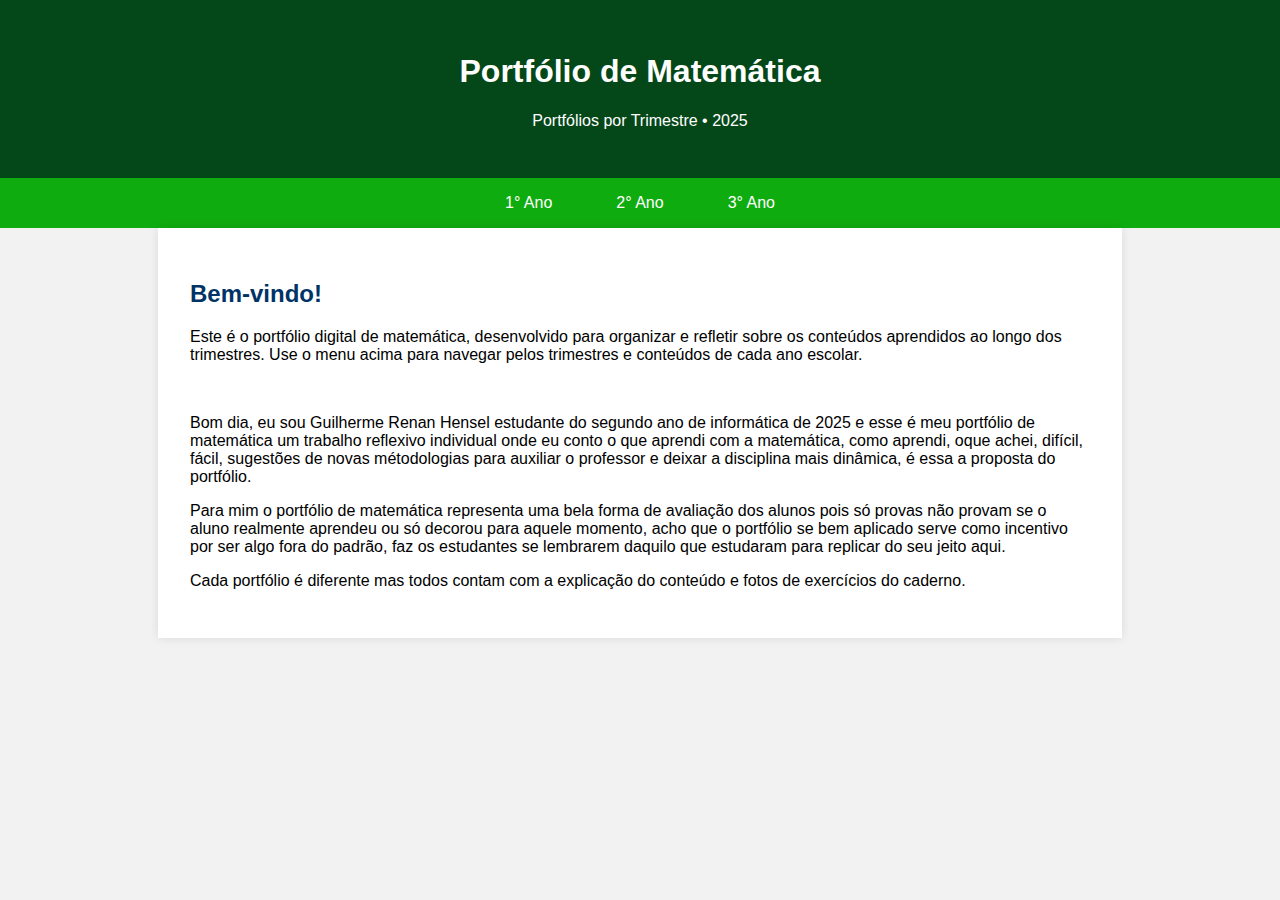
<file: index.html>
<!DOCTYPE html>
<html lang="pt-BR">
<head>
  <meta charset="UTF-8">
  <title>Portfólio de Matemática</title>
  <link rel="stylesheet" href="css/style.css">
</head>
<body>
  <header>
    <h1>Portfólio de Matemática</h1>
    <p>Portfólios por Trimestre • 2025</p>
  </header>
  <nav>
    <ul class="menu">
      <li>
        <a href="#">1° Ano</a>
        <ul class="submenu">
          <li><a href="https://www.canva.com/design/DAGEqXq1U_4/0YqvFjvTeyGA4FhL4n6B9Q/edit?utm_content=DAGEqXq1U_4&utm_campaign=designshare&utm_medium=link2&utm_source=sharebutton">1° Trimestre</a></li>
          <li><a href="https://www.canva.com/design/DAGS-d11sCk/Y9DNpRyLjmat1J38TLtfRQ/edit?utm_content=DAGS-d11sCk&utm_campaign=designshare&utm_medium=link2&utm_source=sharebutton">2° Trimestre</a></li>
          <li><a href="https://www.canva.com/design/DAGbjMryv24/pwXcr4jFSPVIlSfbmvH5tg/edit?utm_content=DAGbjMryv24&utm_campaign=designshare&utm_medium=link2&utm_source=sharebutton">3° Trimestre</a></li>
        </ul>
      </li>
      <li>
        <a href="#">2° Ano</a>
        <ul class="submenu">
          <li><a href="2ano/trimestre1.html">1° Trimestre</a></li>
          <li><a href="#">2° Trimestre</a></li>
          <li><a href="#">3° Trimestre</a></li>
        </ul>
      </li>
      <li>
        <a href="#">3° Ano</a>
        <ul class="submenu">
          <li><a href="#">1° Trimestre</a></li>
          <li><a href="#">2° Trimestre</a></li>
          <li><a href="#">3° Trimestre</a></li>
        </ul>
      </li>
    </ul>
  </nav>
  <main>
    <section>
      <h2>Bem-vindo!</h2>
      <p>Este é o portfólio digital de matemática, desenvolvido para organizar e refletir sobre os conteúdos aprendidos ao longo dos trimestres. Use o menu acima para navegar pelos trimestres e conteúdos de cada ano escolar.</p>
      <br>
      <p>Bom dia, eu sou Guilherme Renan Hensel estudante do segundo ano de informática de 2025 e esse é meu portfólio de matemática um trabalho reflexivo individual onde eu conto o que aprendi com a matemática, como aprendi, oque achei, difícil, fácil, sugestões de novas métodologias para auxiliar o professor e deixar a disciplina mais dinâmica, é essa a proposta do portfólio.</p>
      <p>Para mim o portfólio de matemática representa uma bela forma de avaliação dos alunos pois só provas não provam se o aluno realmente aprendeu ou só decorou para aquele momento, acho que o portfólio se bem aplicado serve como incentivo por ser algo fora do padrão, faz os estudantes se lembrarem daquilo que estudaram para replicar do seu jeito aqui.</p>
      <p>Cada portfólio é diferente mas todos contam com a explicação do conteúdo e fotos de exercícios do caderno.</p>
    </section>
  </main>
</body>
</html>
</file>
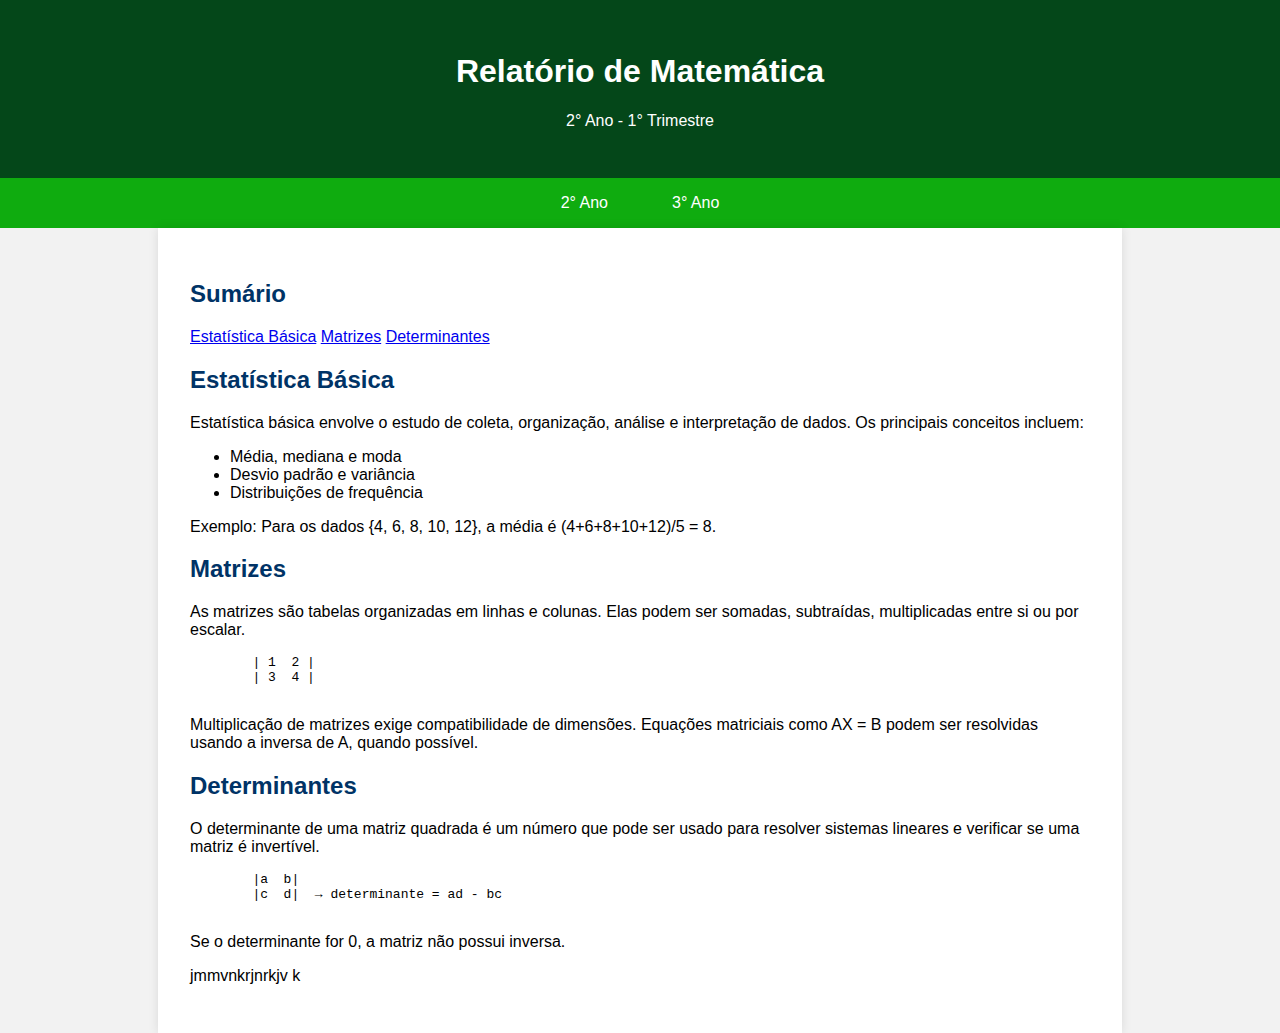
<file: 2ano/trimestre1.html>
<!DOCTYPE html>
<html lang="pt-BR">
<head>
  <meta charset="UTF-8">
  <meta name="viewport" content="width=device-width, initial-scale=1.0">
  <title>2° Ano - 1° Trimestre</title>
  <link rel="stylesheet" href="../css/style.css">
</head>
<body>
  <header>
    <h1>Relatório de Matemática</h1>
    <p>2° Ano - 1° Trimestre</p>
  </header>
  <nav>
    <ul class="menu">
      <li>
        <a href="#">2° Ano</a>
        <ul class="submenu">
          <li><a href="trimestre1.html">1° Trimestre</a></li>
          <li><a href="#">2° Trimestre</a></li>
          <li><a href="#">3° Trimestre</a></li>
        </ul>
      </li>
      <li>
        <a href="#">3° Ano</a>
        <ul class="submenu">
          <li><a href="#">1° Trimestre</a></li>
          <li><a href="#">2° Trimestre</a></li>
          <li><a href="#">3° Trimestre</a></li>
        </ul>
      </li>
    </ul>
  </nav>
  <main>
    <section>
      <h2>Sumário</h2>
      <div class="toc">
        <a href="#estatistica">Estatística Básica</a>
        <a href="#matrizes">Matrizes</a>
        <a href="#determinantes">Determinantes</a>
      </div>
      <h2 id="estatistica">Estatística Básica</h2>
      <p>Estatística básica envolve o estudo de coleta, organização, análise e interpretação de dados. Os principais conceitos incluem:</p>
      <ul>
        <li>Média, mediana e moda</li>
        <li>Desvio padrão e variância</li>
        <li>Distribuições de frequência</li>
      </ul>
      <p>Exemplo: Para os dados {4, 6, 8, 10, 12}, a média é (4+6+8+10+12)/5 = 8.</p>
      <h2 id="matrizes">Matrizes</h2>
      <p>As matrizes são tabelas organizadas em linhas e colunas. Elas podem ser somadas, subtraídas, multiplicadas entre si ou por escalar.</p>
      <pre>
        | 1  2 |
        | 3  4 |
      </pre>
      <p>Multiplicação de matrizes exige compatibilidade de dimensões. Equações matriciais como AX = B podem ser resolvidas usando a inversa de A, quando possível.</p>
      <h2 id="determinantes">Determinantes</h2>
      <p>O determinante de uma matriz quadrada é um número que pode ser usado para resolver sistemas lineares e verificar se uma matriz é invertível.</p>
      <pre>
        |a  b|
        |c  d|  → determinante = ad - bc
      </pre>
      <p>Se o determinante for 0, a matriz não possui inversa.</p>
      <p>jmmvnkrjnrkjv k</p>
    </section>
  </main>
</body>
</html>
</file>
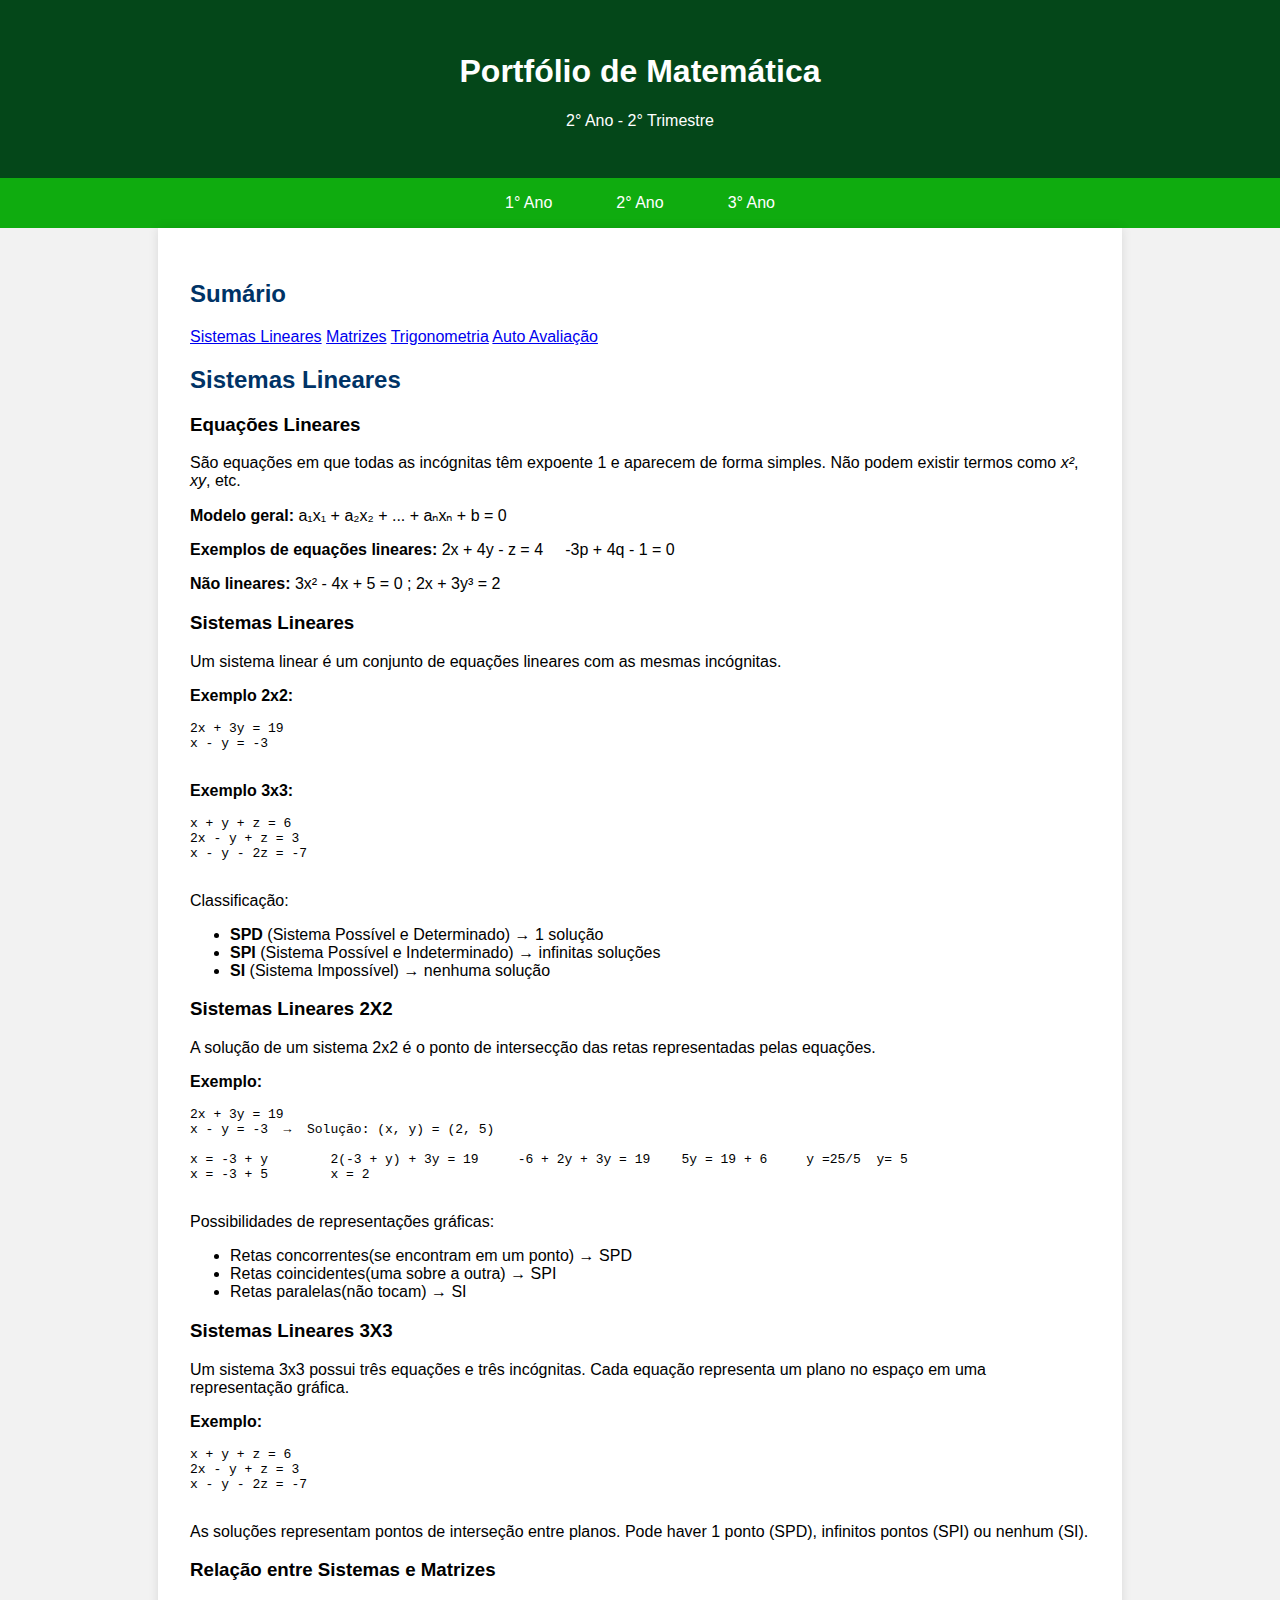
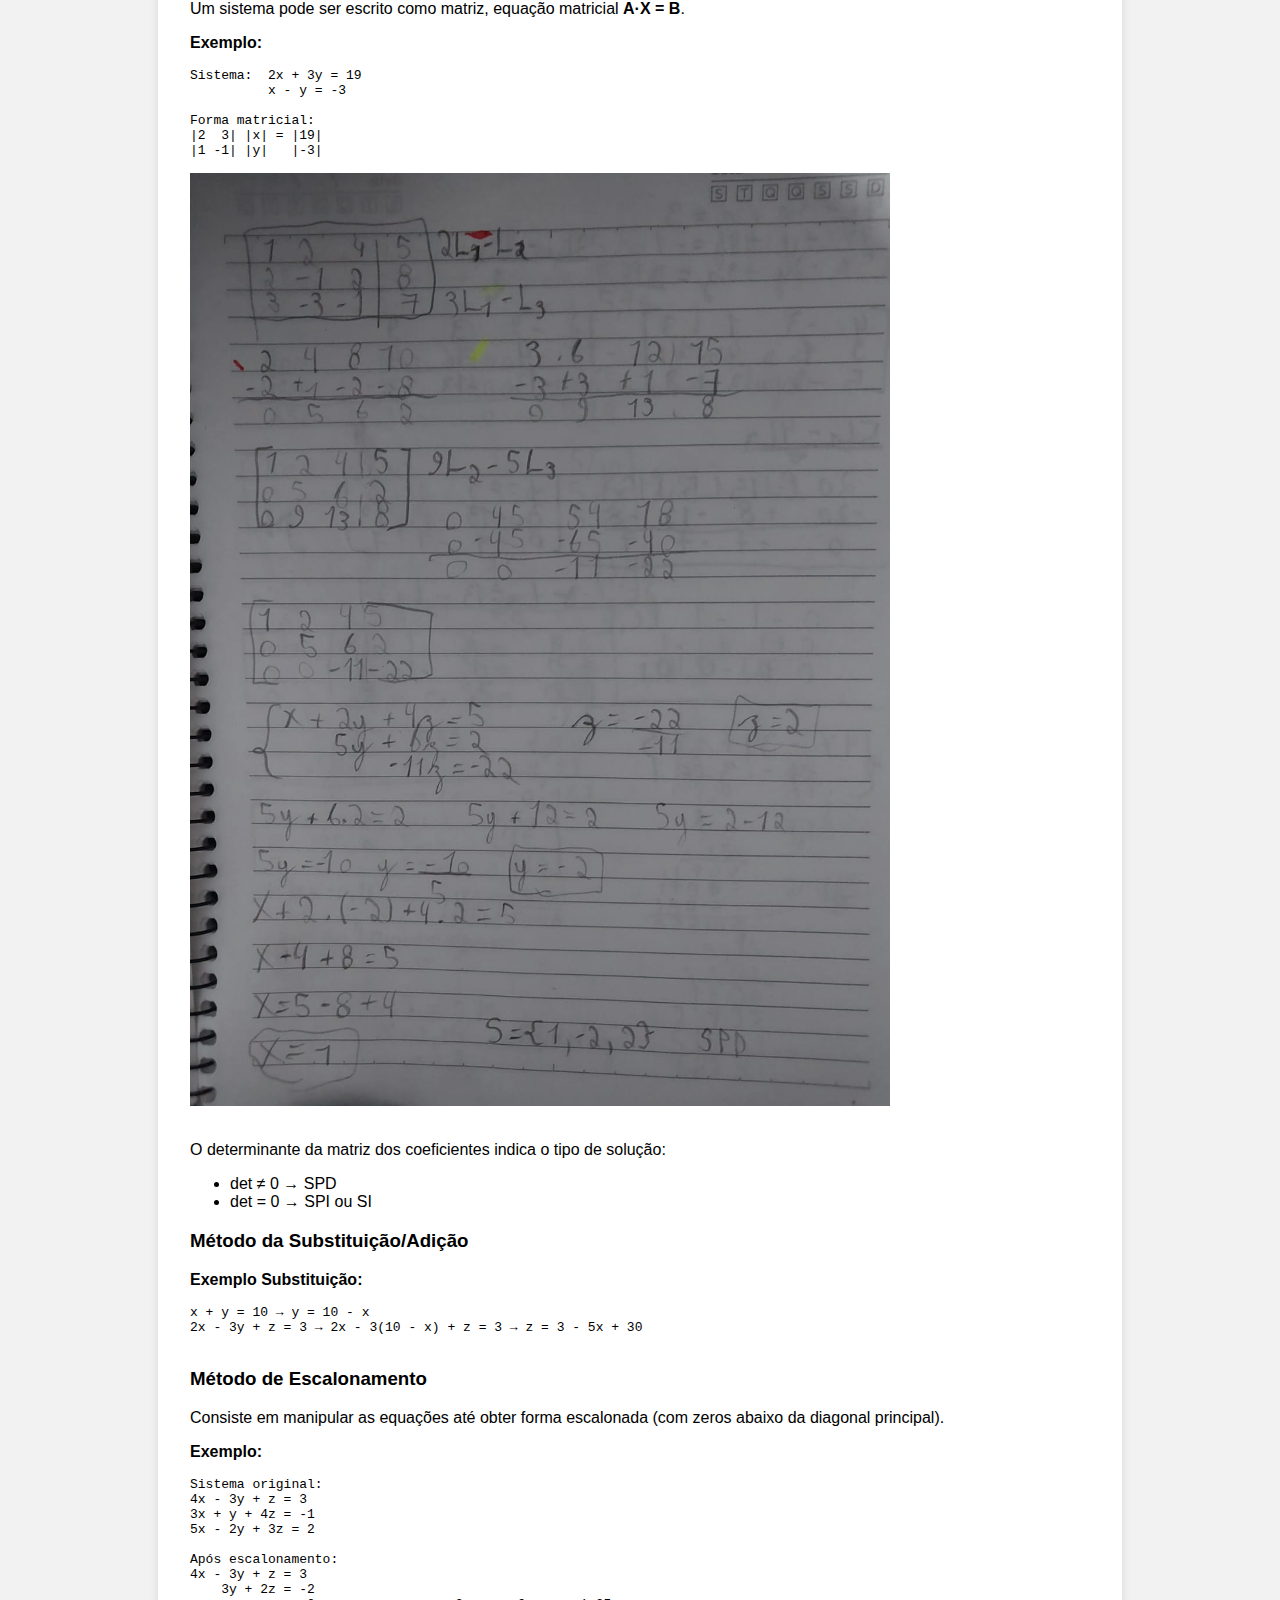
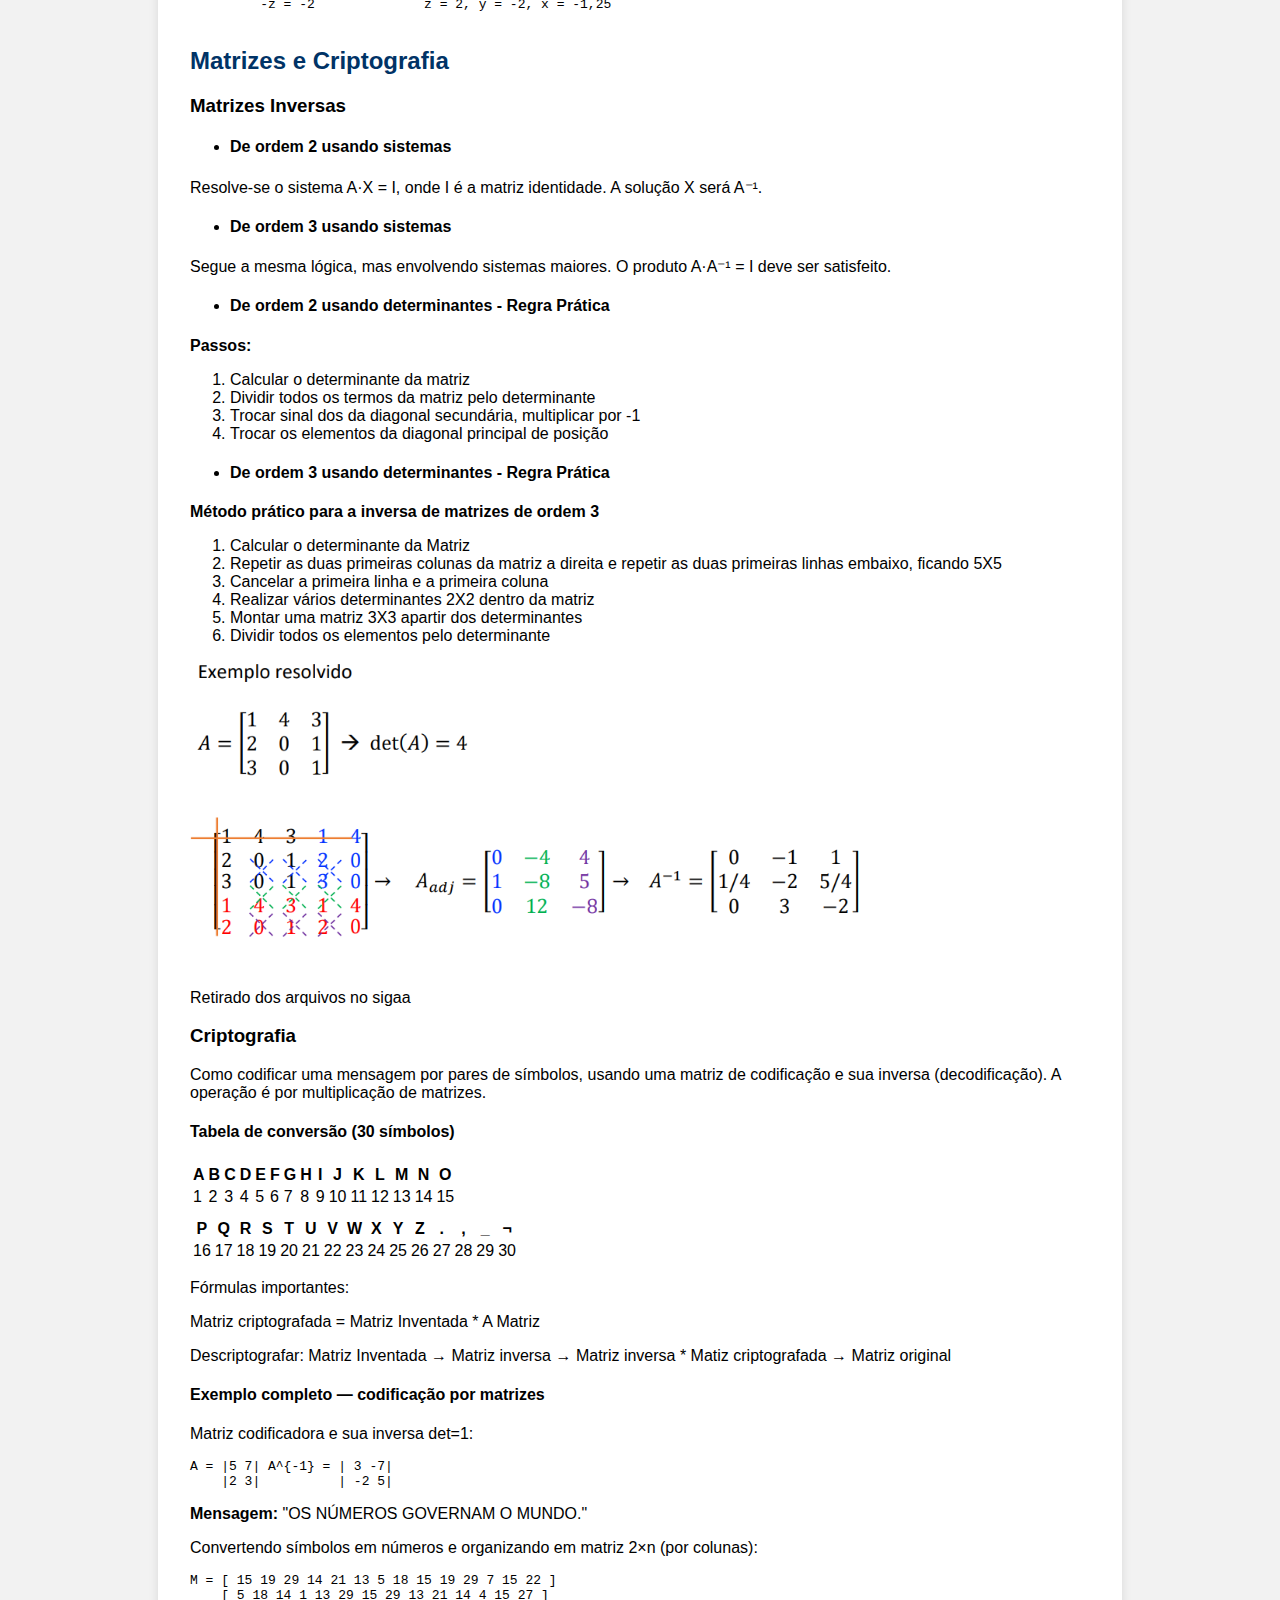
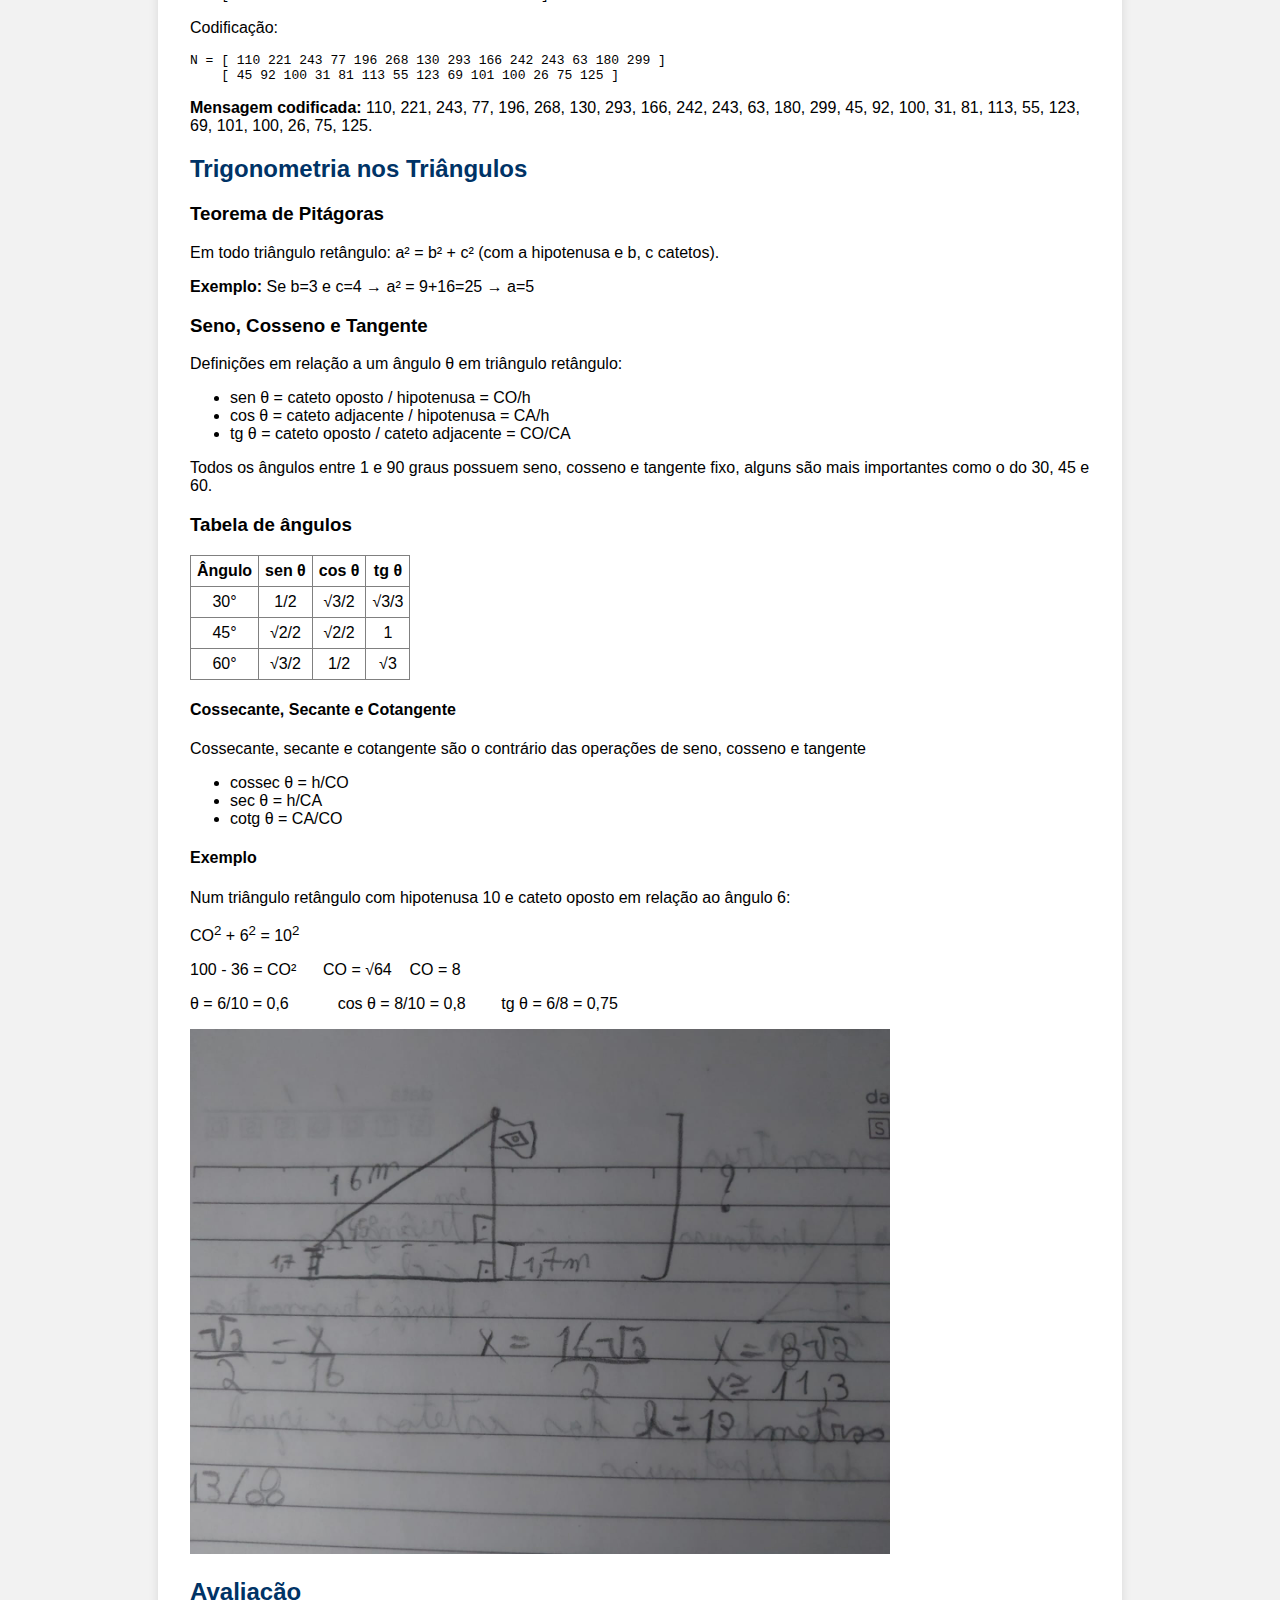
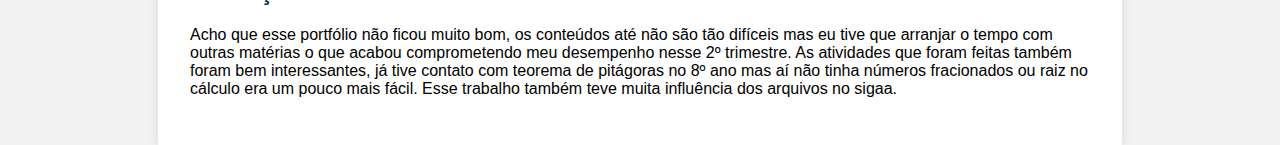
<file: 2ano/trimestre2.html>
<!DOCTYPE html>
<html lang="pt-BR">

<head>
  <meta charset="UTF-8">
  <meta name="viewport" content="width=device-width, initial-scale=1.0">
  <title>2° Ano - 2° Trimestre</title>
  <link rel="stylesheet" href="../css/style.css">
</head>

<body>
  <header>
    <h1>Portfólio de Matemática</h1>
    <p>2° Ano - 2° Trimestre</p>
  </header>
  <nav>
    <ul class="menu">
      <li>
        <a href="#">1° Ano</a>
        <ul class="submenu">
          <li><a href="https://www.canva.com/design/DAGEqXq1U_4/0YqvFjvTeyGA4FhL4n6B9Q/edit?utm_content=DAGEqXq1U_4&utm_campaign=designshare&utm_medium=link2&utm_source=sharebutton">1° Trimestre</a></li>
          <li><a href="https://www.canva.com/design/DAGS-d11sCk/Y9DNpRyLjmat1J38TLtfRQ/edit?utm_content=DAGS-d11sCk&utm_campaign=designshare&utm_medium=link2&utm_source=sharebutton">2° Trimestre</a></li>
          <li><a href="https://www.canva.com/design/DAGbjMryv24/pwXcr4jFSPVIlSfbmvH5tg/edit?utm_content=DAGbjMryv24&utm_campaign=designshare&utm_medium=link2&utm_source=sharebutton">3° Trimestre</a></li>
        </ul>
      </li>
      <li>
        <a href="#">2° Ano</a>
        <ul class="submenu">
          <li><a href="trimestre1.html">1° Trimestre</a></li>
          <li><a href="trimestre2.html">2° Trimestre</a></li>
          <li><a href="#">3° Trimestre</a></li>
        </ul>
      </li>
      <li>
        <a href="#">3° Ano</a>
        <ul class="submenu">
          <li><a href="#">1° Trimestre</a></li>
          <li><a href="#">2° Trimestre</a></li>
          <li><a href="#">3° Trimestre</a></li>
        </ul>
      </li>
    </ul>
  </nav>
  <main>
    <section>
        <h2>Sumário</h2>
        <div class="toc">
            <a href="#SLinear">Sistemas Lineares</a>
            <a href="#Matrizes">Matrizes</a>
            <a href="#Trigo">Trigonometria</a>
            <a href="#Avaliacao">Auto Avaliação</a>
        </div>
        
        <h2 id="SLinear">Sistemas Lineares</h2>
        <h3>Equações Lineares</h3>
        <p>São equações em que todas as incógnitas têm expoente 1 e aparecem de forma simples. Não podem existir termos como <i>x²</i>, <i>xy</i>, etc.</p>
        <p><b>Modelo geral:</b> a₁x₁ + a₂x₂ + ... + aₙxₙ + b = 0</p>
        <p><b>Exemplos de equações lineares:</b> 2x + 4y - z = 4 &nbsp&nbsp&nbsp -3p + 4q - 1 = 0</p>
        <p><b>Não lineares:</b> 3x² - 4x + 5 = 0 ; 2x + 3y³ = 2</p>

        <h3>Sistemas Lineares</h3>
        <p>Um sistema linear é um conjunto de equações lineares com as mesmas incógnitas.</p>
        <p><b>Exemplo 2x2:</b></p>
        <pre>
2x + 3y = 19
x - y = -3
        </pre>
        <p><b>Exemplo 3x3:</b></p>
        <pre>
x + y + z = 6
2x - y + z = 3
x - y - 2z = -7
        </pre>
        <p>Classificação:</p>
        <ul>
          <li><b>SPD</b> (Sistema Possível e Determinado) → 1 solução</li>
          <li><b>SPI</b> (Sistema Possível e Indeterminado) → infinitas soluções</li>
          <li><b>SI</b> (Sistema Impossível) → nenhuma solução</li>
        </ul>

        <h3>Sistemas Lineares 2X2</h3>
        <p>A solução de um sistema 2x2 é o ponto de intersecção das retas representadas pelas equações.</p>
        <p><b>Exemplo:</b></p>
        <pre>
2x + 3y = 19
x - y = -3  →  Solução: (x, y) = (2, 5)

x = -3 + y        2(-3 + y) + 3y = 19     -6 + 2y + 3y = 19    5y = 19 + 6     y =25/5  y= 5 
x = -3 + 5        x = 2
        </pre>
        <p>Possibilidades de representações gráficas:</p>
        <ul>
          <li>Retas concorrentes(se encontram em um ponto) → SPD</li>
          <li>Retas coincidentes(uma sobre a outra) → SPI</li>
          <li>Retas paralelas(não tocam) → SI</li>
        </ul>

        <h3>Sistemas Lineares 3X3</h3>
        <p>Um sistema 3x3 possui três equações e três incógnitas. Cada equação representa um plano no espaço em uma representação gráfica.</p>
        <p><b>Exemplo:</b></p>
        <pre>
x + y + z = 6
2x - y + z = 3
x - y - 2z = -7
        </pre>
        <p>As soluções representam pontos de interseção entre planos. Pode haver 1 ponto (SPD), infinitos pontos (SPI) ou nenhum (SI).</p>

        <h3>Relação entre Sistemas e Matrizes</h3>
        <p>Um sistema pode ser escrito como matriz, equação matricial <b>A·X = B</b>.</p>
        <p><b>Exemplo:</b></p>
        <pre>
Sistema:  2x + 3y = 19
          x - y = -3

Forma matricial:
|2  3| |x| = |19|
|1 -1| |y|   |-3|

<img src="g1.jpeg" width="700">
        </pre>
        <p>O determinante da matriz dos coeficientes indica o tipo de solução:</p>
        <ul>
          <li>det ≠ 0 → SPD</li>
          <li>det = 0 → SPI ou SI</li>
        </ul>

        <h3>Método da Substituição/Adição</h3>
        <p><b>Exemplo Substituição:</b></p>
        <pre>
x + y = 10 → y = 10 - x
2x - 3y + z = 3 → 2x - 3(10 - x) + z = 3 → z = 3 - 5x + 30
        </pre>

        <h3>Método de Escalonamento</h3>
        <p>Consiste em manipular as equações até obter forma escalonada (com zeros abaixo da diagonal principal).</p>
        <p><b>Exemplo:</b></p>
        <pre>
Sistema original:
4x - 3y + z = 3
3x + y + 4z = -1
5x - 2y + 3z = 2

Após escalonamento:
4x - 3y + z = 3
    3y + 2z = -2
         -z = -2              z = 2, y = -2, x = -1,25
        </pre>

        <h2 id="Matrizes">Matrizes e Criptografia</h2>
        <h3>Matrizes Inversas</h3>
        <ul><li><h4>De ordem 2 usando sistemas</h4></li></ul>
        <p>Resolve-se o sistema A·X = I, onde I é a matriz identidade. A solução X será A⁻¹.</p>

        <ul><li><h4>De ordem 3 usando sistemas</h4></li></ul>
        <p>Segue a mesma lógica, mas envolvendo sistemas maiores. O produto A·A⁻¹ = I deve ser satisfeito.</p>

        <ul><li><h4>De ordem 2 usando determinantes - Regra Prática</h4></li></ul>
        <p><b>Passos:</b></p>
        <ol>
          <li>Calcular o determinante da matriz</li>
          <li>Dividir todos os termos da matriz pelo determinante</li>
          <li>Trocar sinal dos da diagonal secundária, multiplicar por -1</li>
          <li>Trocar os elementos da diagonal principal de posição</li>
        </ol>

        <ul><li><h4>De ordem 3 usando determinantes - Regra Prática</h4></li></ul>
        <p><b>Método prático para a inversa de matrizes de ordem 3</b></p>
        <ol>

        <li>Calcular o determinante da Matriz</li>
        <li>Repetir as duas primeiras colunas da matriz a direita e repetir as duas primeiras linhas embaixo, ficando 5X5</li>
        <li>Cancelar a primeira linha e a primeira coluna</li>
        <li>Realizar vários determinantes 2X2 dentro da matriz</li>
        <li>Montar uma matriz 3X3 apartir dos determinantes</li>
        <li>Dividir todos os elementos pelo determinante</li></ol>

        <img src="h.png" width="700">
        <p>Retirado dos arquivos no sigaa</p>

        <h3>Criptografia</h3>
        <p>Como codificar uma mensagem por pares de símbolos, usando uma matriz de codificação e sua
inversa (decodificação). A operação é por multiplicação de matrizes.</p>


<h4>Tabela de conversão (30 símbolos)</h4>
<div style="overflow-x:auto">
<table class="tabela-cripto">
<thead>
<tr>
<th>A</th><th>B</th><th>C</th><th>D</th><th>E</th><th>F</th><th>G</th><th>H</th><th>I</th><th>J</th><th>K</th><th>L</th><th>M</th><th>N</th><th>O</th>
</tr>
</thead>
<tbody>
<tr>
<td>1</td><td>2</td><td>3</td><td>4</td><td>5</td><td>6</td><td>7</td><td>8</td><td>9</td><td>10</td><td>11</td><td>12</td><td>13</td><td>14</td><td>15</td>
</tr>
</tbody>
</table>
<table class="tabela-cripto" style="margin-top:.5rem">
<thead>
<tr>
<th>P</th><th>Q</th><th>R</th><th>S</th><th>T</th><th>U</th><th>V</th><th>W</th><th>X</th><th>Y</th><th>Z</th><th>.</th><th>,</th><th>_</th><th>¬</th>
</tr>
</thead>
<tbody>
<tr>
<td>16</td><td>17</td><td>18</td><td>19</td><td>20</td><td>21</td><td>22</td><td>23</td><td>24</td><td>25</td><td>26</td><td>27</td><td>28</td><td>29</td><td>30</td>
</tr>
</tbody>
</table>
</div>

<p>Fórmulas importantes: </p>
<p>Matriz criptografada = Matriz Inventada * A Matriz</p>
<p>Descriptografar: Matriz Inventada →  Matriz inversa → Matriz inversa * Matiz criptografada → Matriz original</p>
<h4>Exemplo completo — codificação por matrizes</h4>
<p>Matriz codificadora e sua inversa det=1:</p>
<pre>
A = |5 7| A^{-1} = | 3 -7|
    |2 3|          | -2 5|
</pre>
<p><b>Mensagem:</b> "OS NÚMEROS GOVERNAM O MUNDO."</p>
<p>Convertendo símbolos em números e organizando em matriz 2×n (por colunas):</p>
<pre>
M = [ 15 19 29 14 21 13 5 18 15 19 29 7 15 22 ]
    [ 5 18 14 1 13 29 15 29 13 21 14 4 15 27 ]
</pre>
<p>Codificação: </p>
<pre>
N = [ 110 221 243 77 196 268 130 293 166 242 243 63 180 299 ]
    [ 45 92 100 31 81 113 55 123 69 101 100 26 75 125 ]
</pre>
<p><b>Mensagem codificada:</b> 110, 221, 243, 77, 196, 268, 130, 293, 166, 242, 243, 63, 180, 299, 45,
92, 100, 31, 81, 113, 55, 123, 69, 101, 100, 26, 75, 125.</p>


        <h2 id="Trigo">Trigonometria nos Triângulos</h2>
        <h3>Teorema de Pitágoras</h3>
        <p>Em todo triângulo retângulo: a² = b² + c² (com a hipotenusa e b, c catetos).</p>
        <p><b>Exemplo:</b> Se b=3 e c=4 → a² = 9+16=25 → a=5</p>

        <h3>Seno, Cosseno e Tangente</h3>
        <p>Definições em relação a um ângulo θ em triângulo retângulo:</p>
        <ul>
          <li>sen θ = cateto oposto / hipotenusa = CO/h</li>
          <li>cos θ = cateto adjacente / hipotenusa = CA/h</li>
          <li>tg θ = cateto oposto / cateto adjacente = CO/CA</li>
        </ul>
        <p>Todos os ângulos entre 1 e 90 graus possuem seno, cosseno e tangente fixo, alguns são mais importantes como o do 30, 45 e 60.</p>
        <h3>Tabela de ângulos</h3>
<table border="1" cellpadding="6" cellspacing="0" style="border-collapse: collapse; text-align: center;">
<thead>
<tr>
<th>Ângulo</th>
<th>sen θ</th>
<th>cos θ</th>
<th>tg θ</th>
</tr>
</thead>
<tbody>
<tr>
<td>30°</td>
<td>1/2</td>
<td>√3/2</td>
<td>√3/3</td>
</tr>
<tr>
<td>45°</td>
<td>√2/2</td>
<td>√2/2</td>
<td>1</td>
</tr>
<tr>
<td>60°</td>
<td>√3/2</td>
<td>1/2</td>
<td>√3</td>
</tr>
</tbody>
</table>
        <h4>Cossecante, Secante e Cotangente</h4>
        <p>Cossecante, secante e cotangente são o contrário das operações de seno, cosseno e tangente</p>
        <ul>
          <li>cossec θ = h/CO</li>
          <li>sec θ = h/CA</li>
          <li>cotg θ = CA/CO </li>
        </ul>

        <h4>Exemplo</h4>
        <p>Num triângulo retângulo com hipotenusa 10 e cateto oposto em relação ao ângulo 6: </p>
        <p> CO<sup>2</sup> + 6<sup>2</sup> = 10<sup>2</sup></p>
        <p>100 - 36 = CO² &nbsp&nbsp&nbsp&nbsp CO = √64&nbsp&nbsp&nbsp CO = 8</p>
        <p> θ = 6/10 = 0,6 &nbsp&nbsp&nbsp&nbsp&nbsp&nbsp&nbsp&nbsp&nbsp cos θ = 8/10 = 0,8 &nbsp&nbsp&nbsp&nbsp&nbsp&nbsp tg θ = 6/8 = 0,75</p>

        <img src="h1.jpeg" width="700">
        <h2 id="Avaliacao">Avaliação</h2>
        <p>Acho que esse portfólio não ficou muito bom, os conteúdos até não são tão difíceis mas eu tive que arranjar o tempo com outras matérias o que acabou comprometendo meu desempenho nesse 2º trimestre. As atividades que foram feitas também foram bem interessantes, já tive contato com teorema de pitágoras no 8º ano mas aí não tinha números fracionados ou raiz no cálculo era um pouco mais fácil. Esse trabalho também teve muita influência dos arquivos no sigaa.</p>
    </section>
  </main>
</body>

</html>
</file>
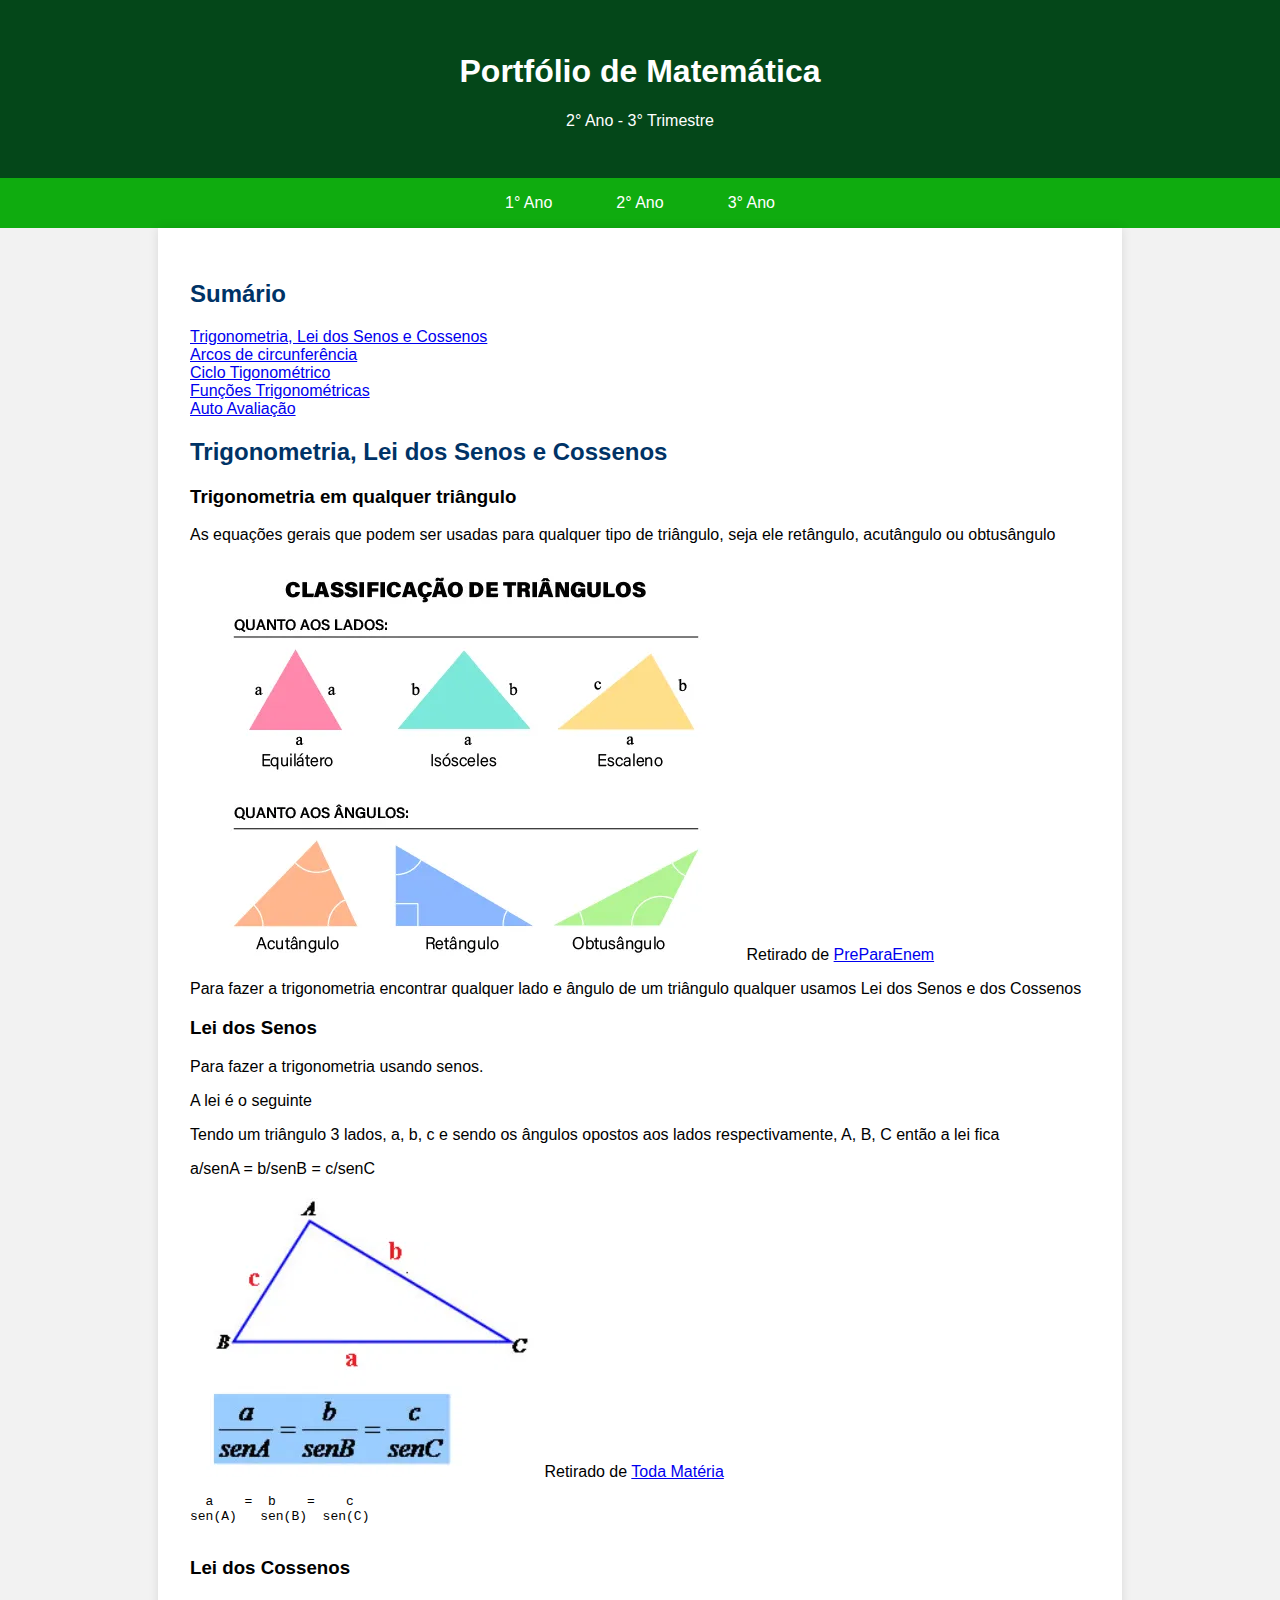
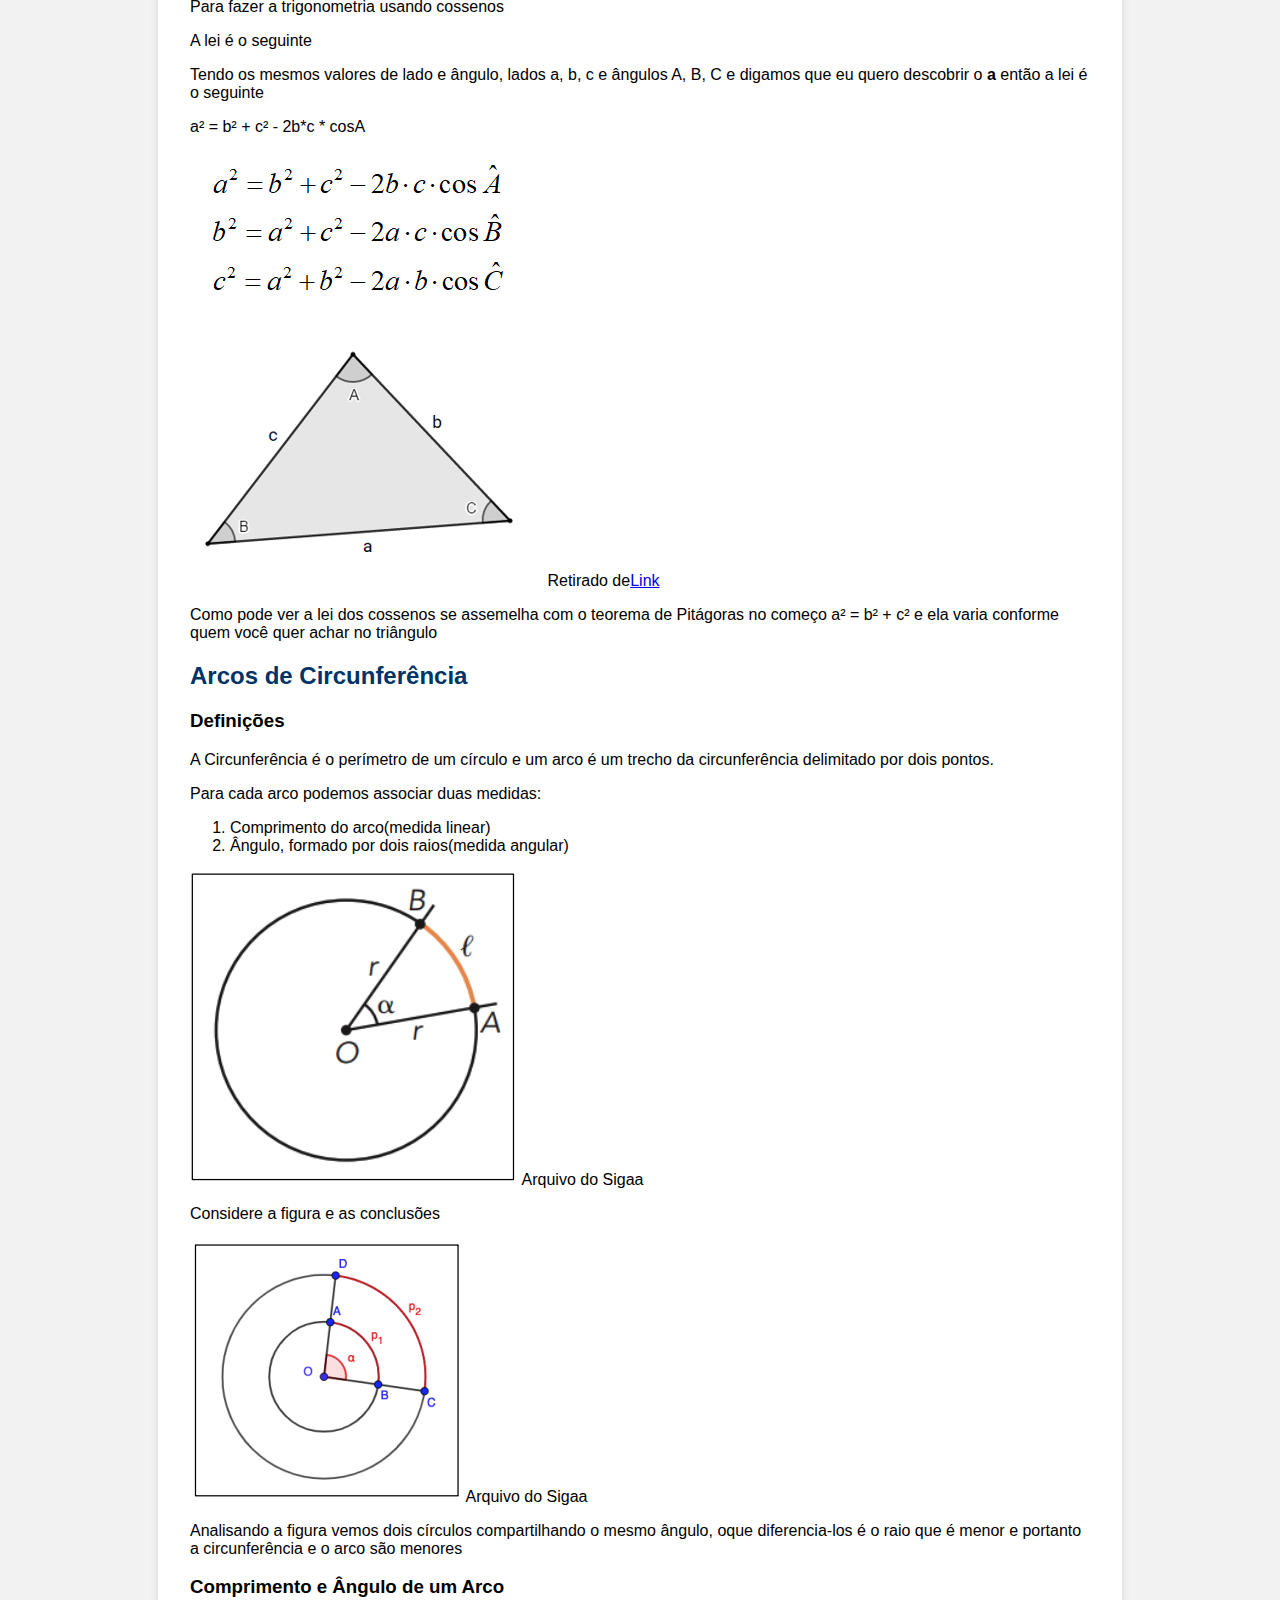
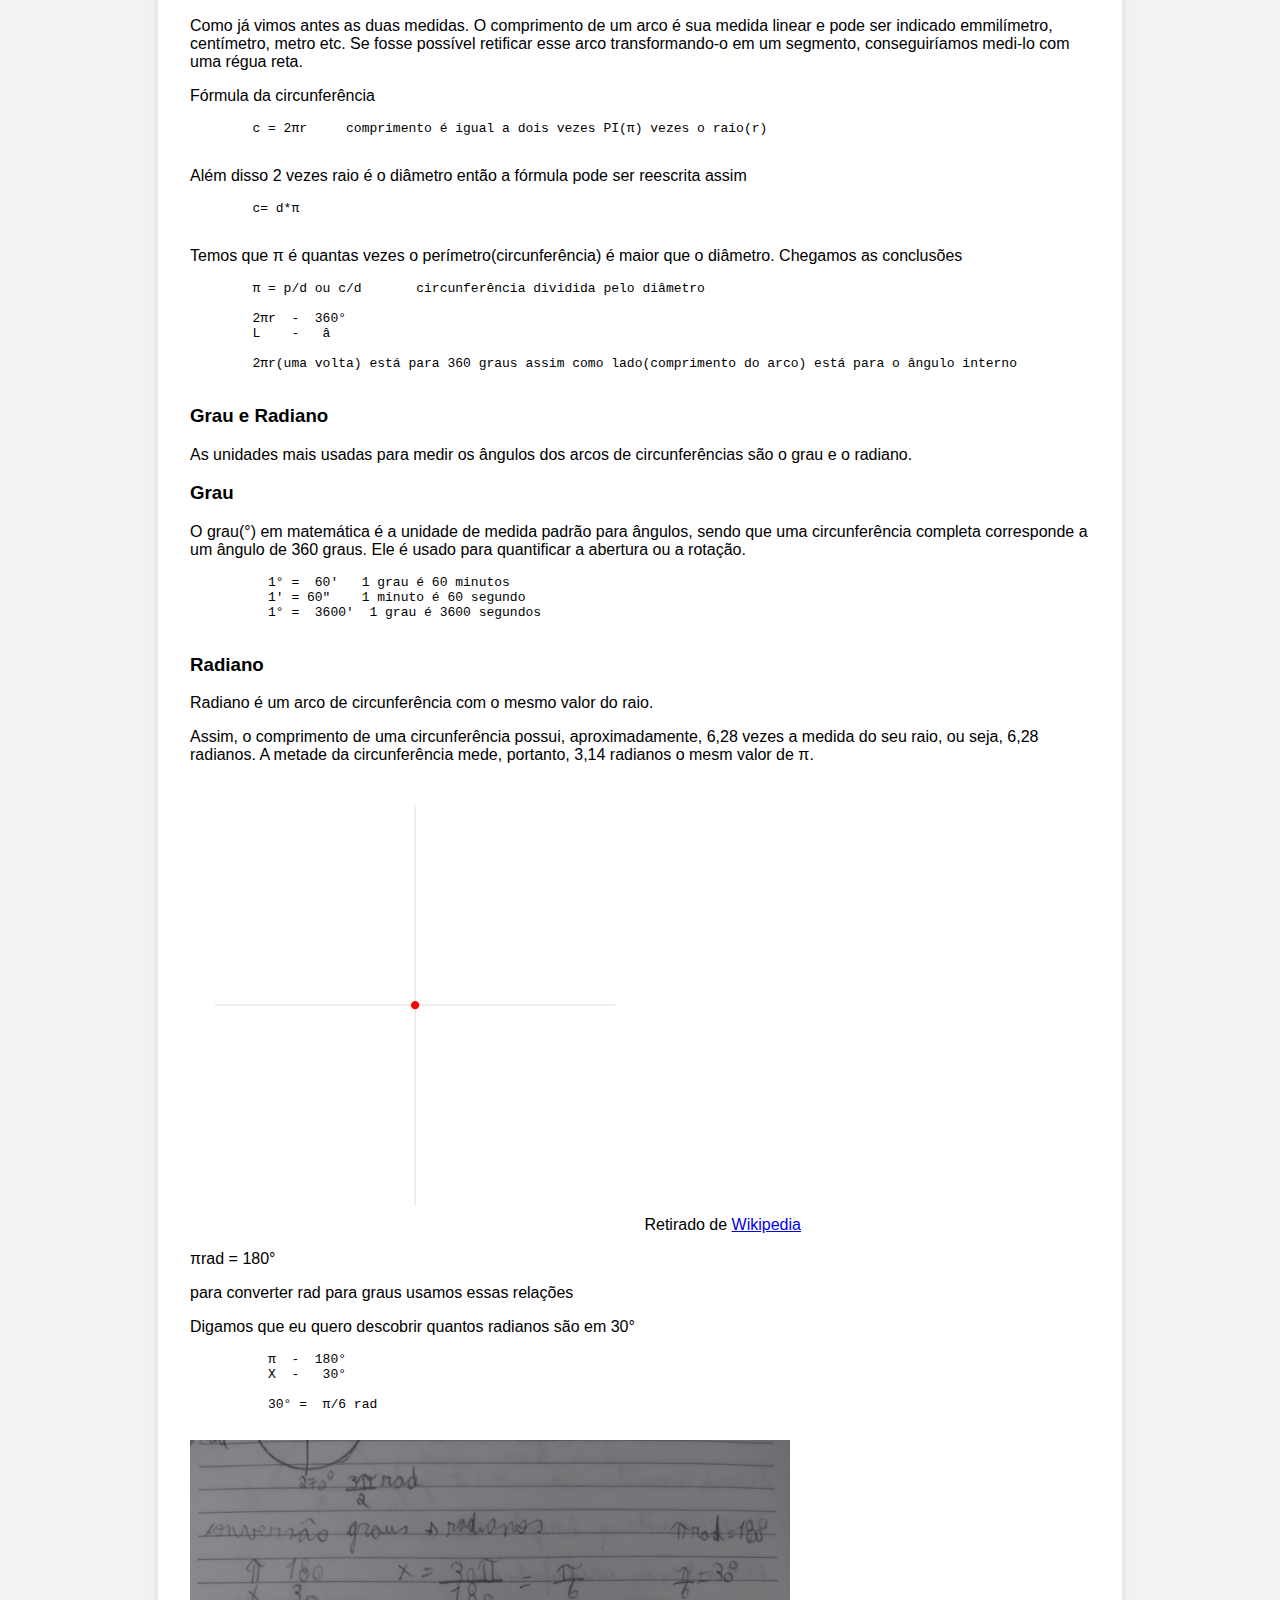
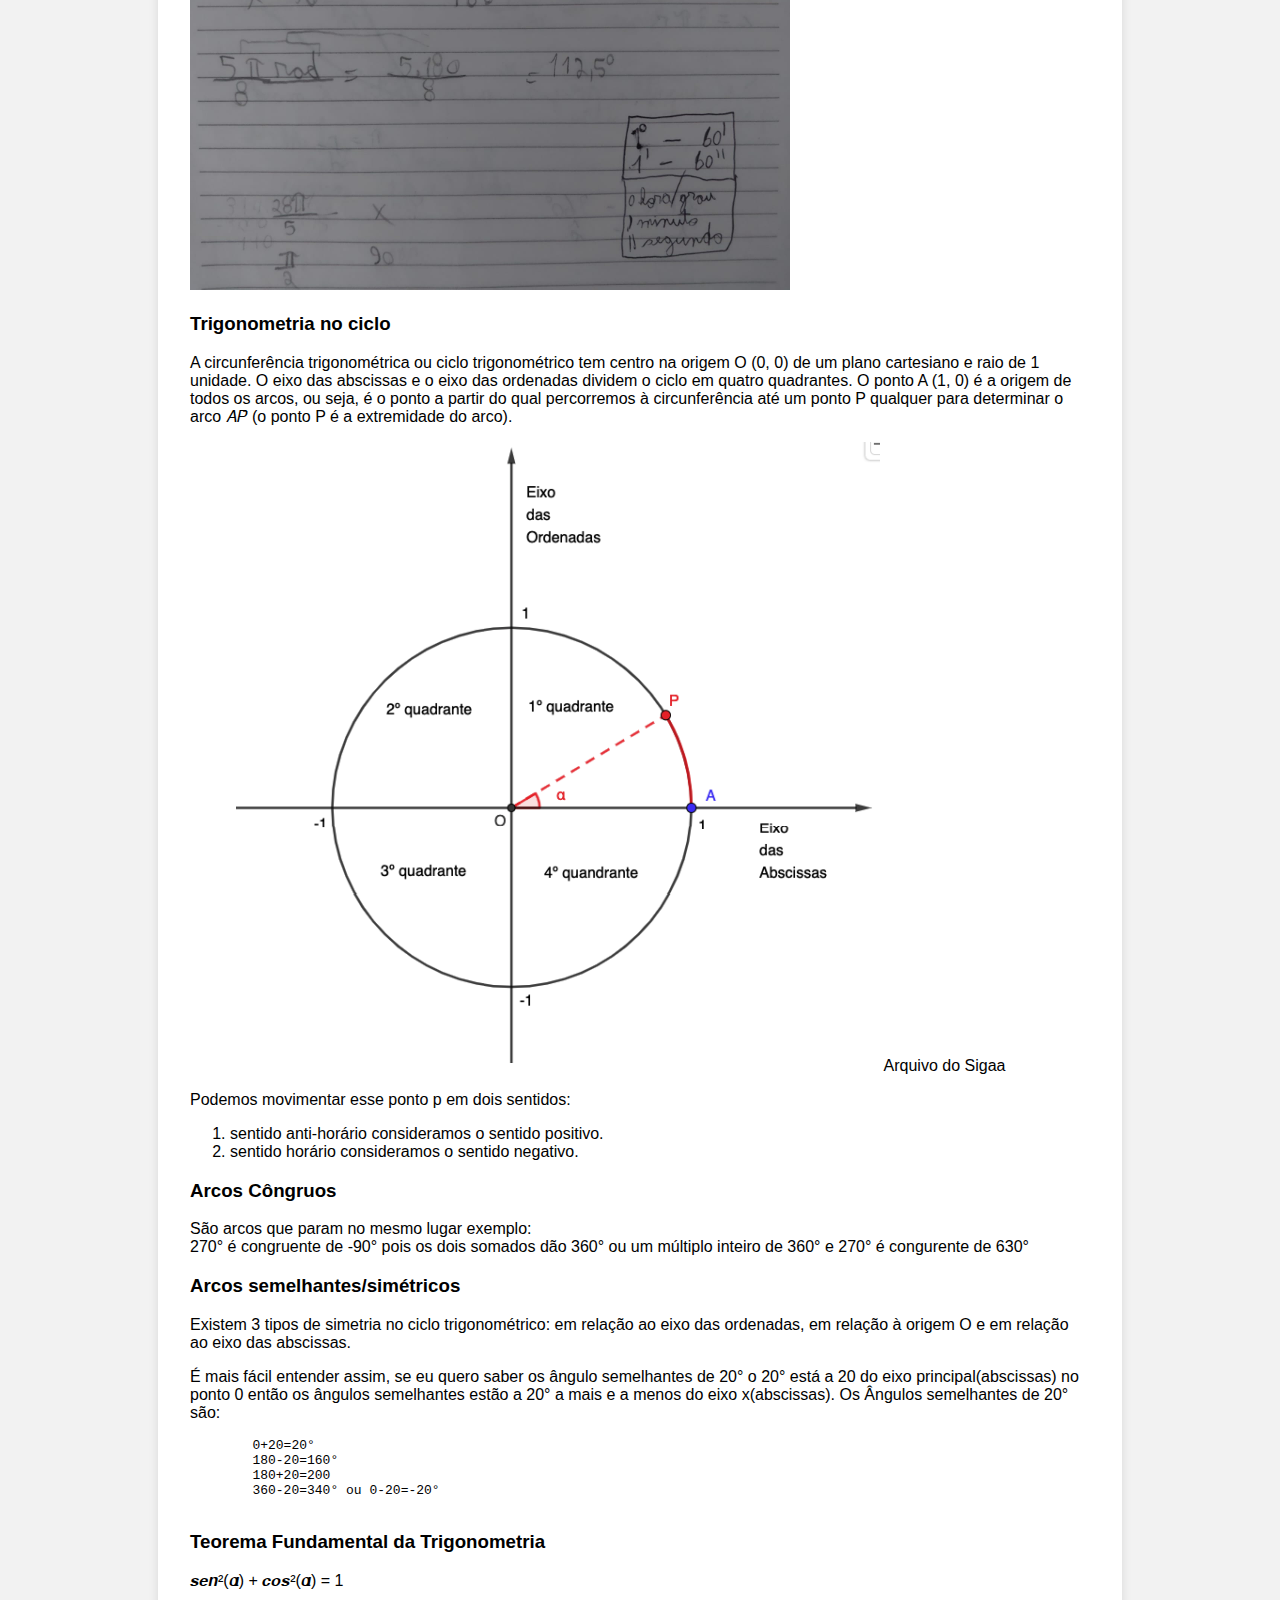
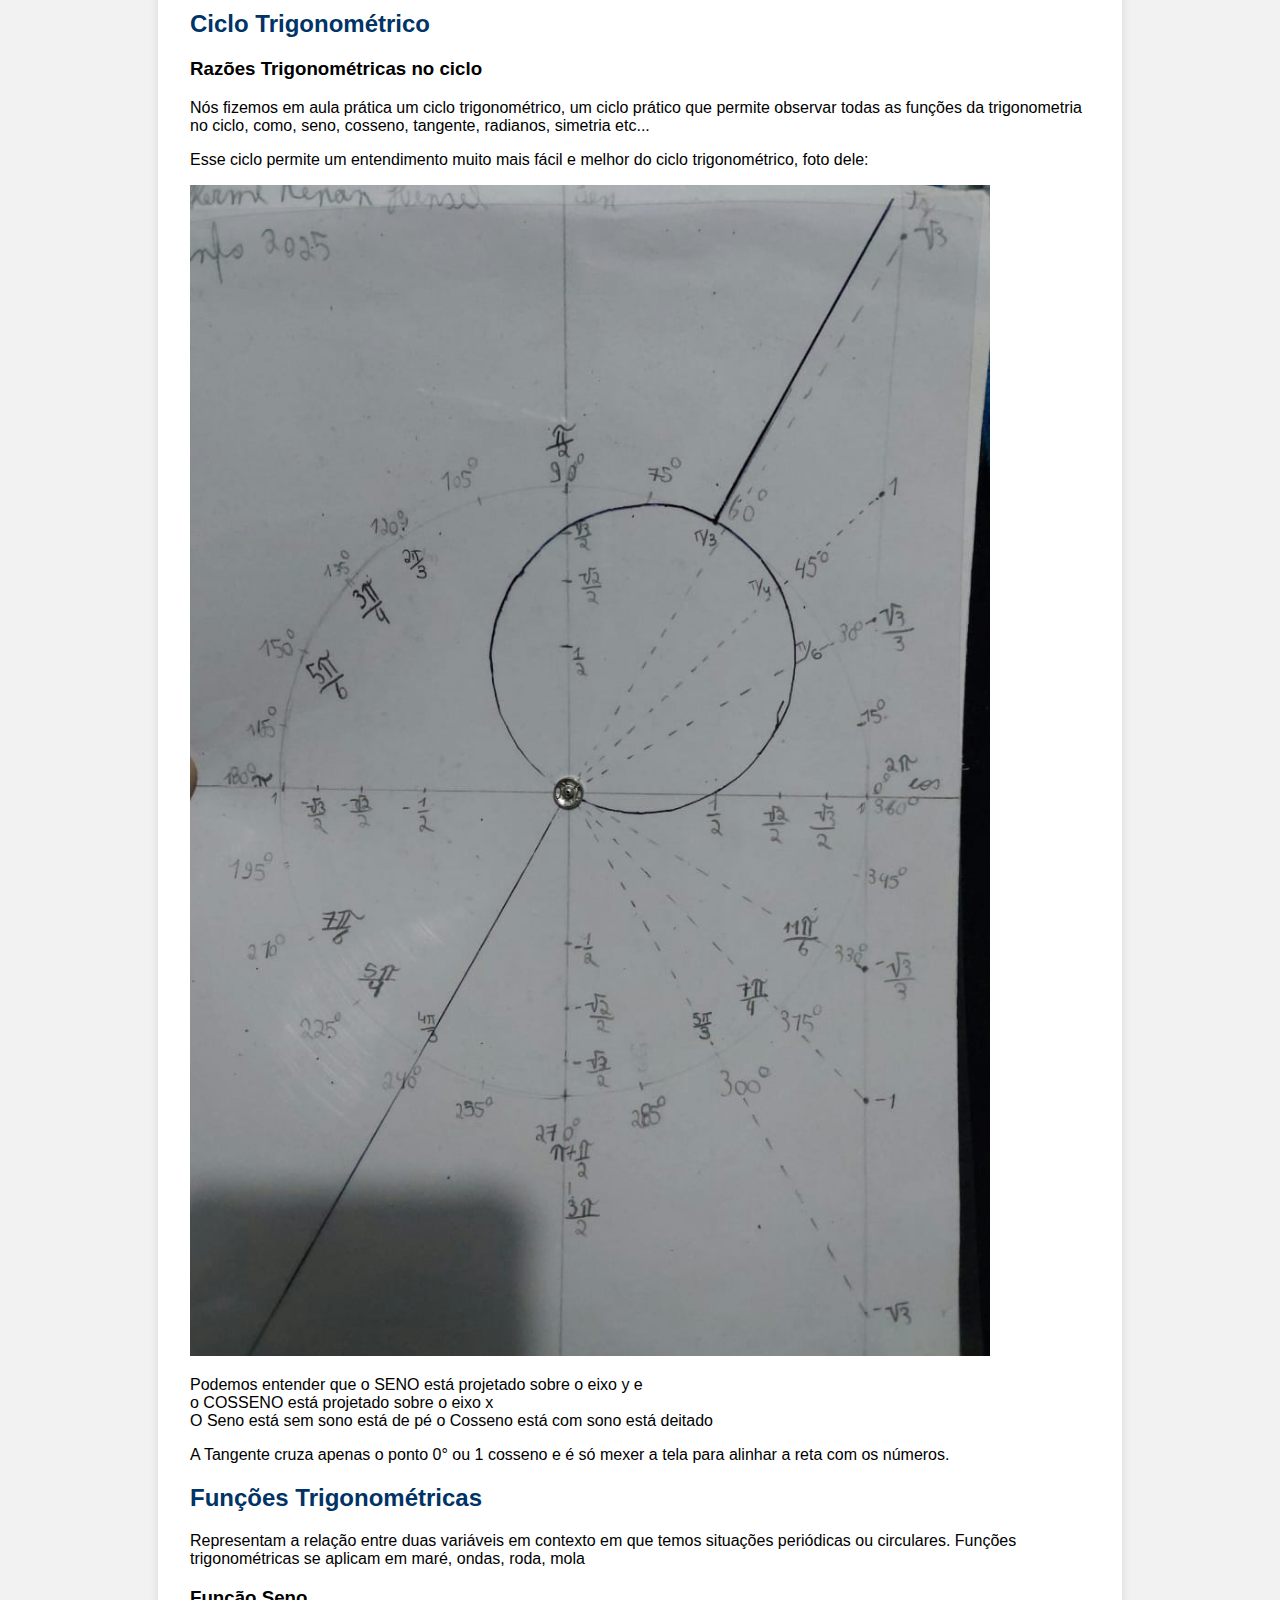
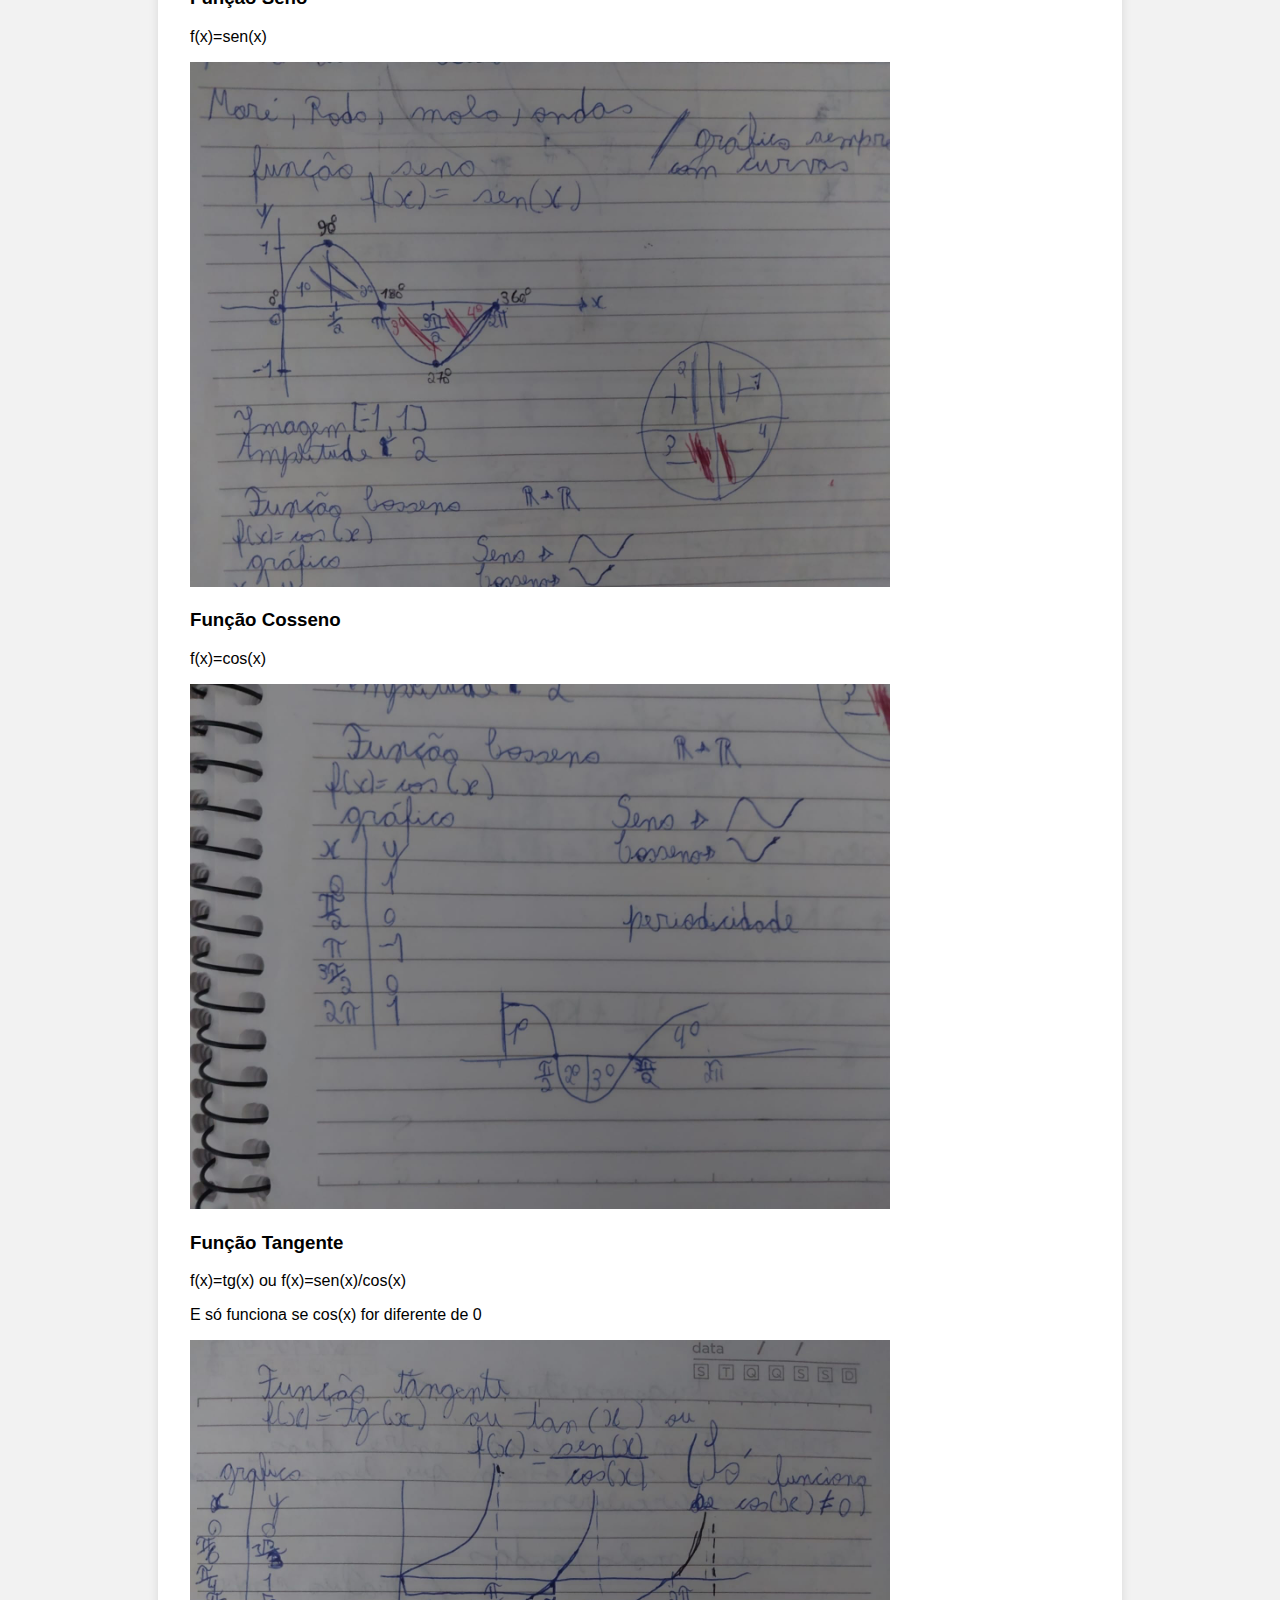
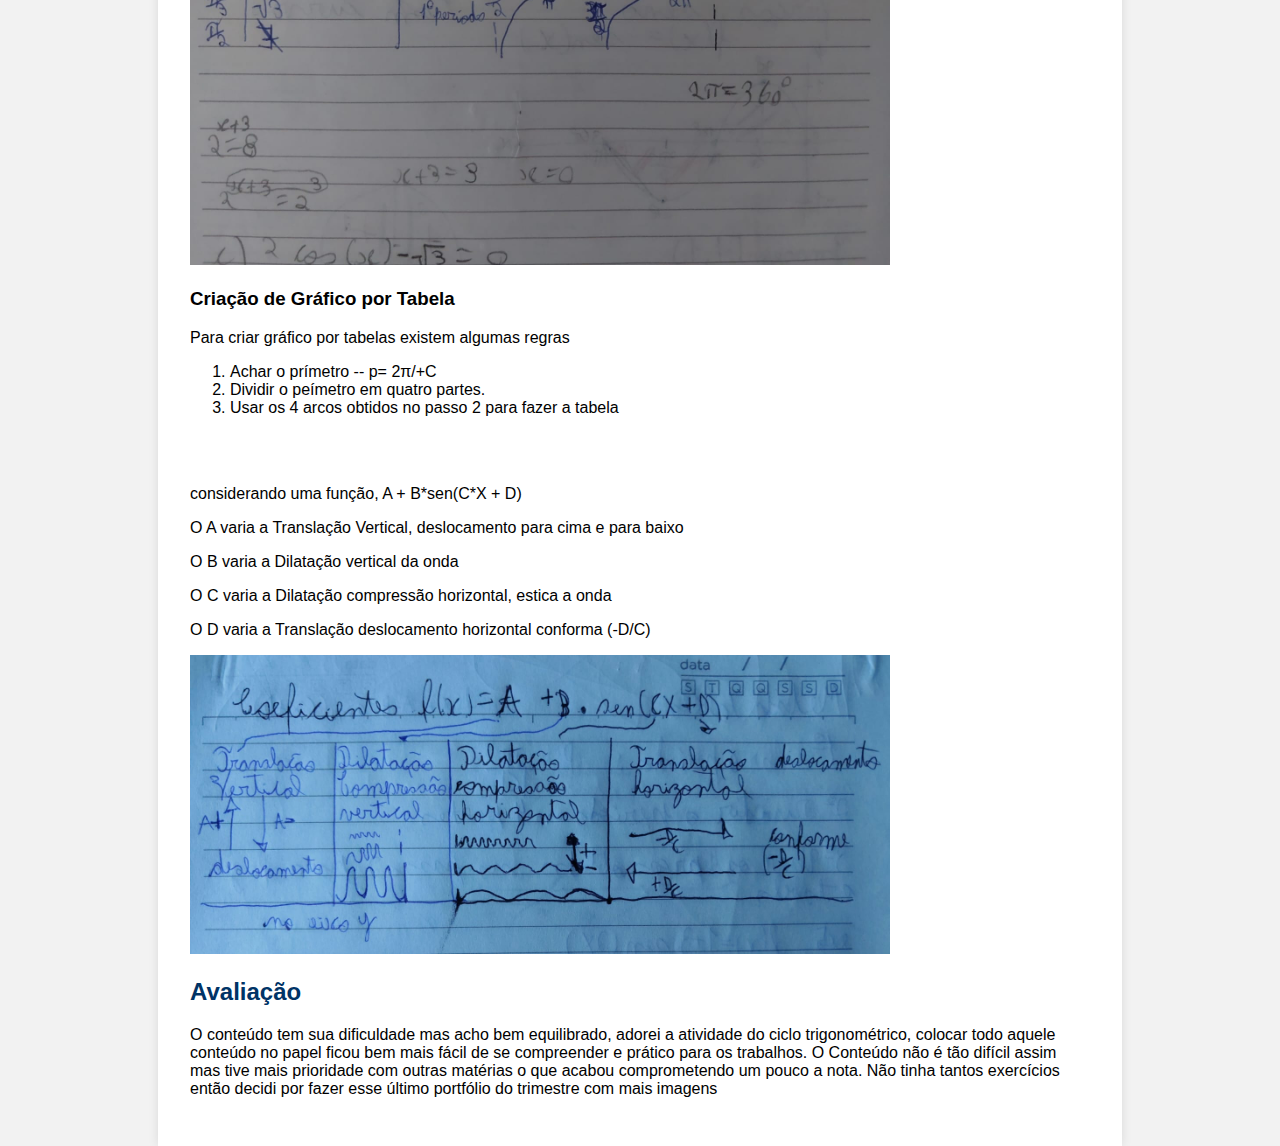
<file: 2ano/trimestre3.html>
<!DOCTYPE html>
<html lang="pt-BR">

<head>
  <meta charset="UTF-8">
  <meta name="viewport" content="width=device-width, initial-scale=1.0">
  <title>2° Ano - 3° Trimestre</title>
  <link rel="stylesheet" href="../css/style.css">
</head>

<body>
  <header>
    <h1>Portfólio de Matemática</h1>
    <p>2° Ano - 3° Trimestre</p>
  </header>
  <nav>
    <ul class="menu">
      <li>
        <a href="#">1° Ano</a>
        <ul class="submenu">
          <li><a href="https://www.canva.com/design/DAGEqXq1U_4/0YqvFjvTeyGA4FhL4n6B9Q/edit?utm_content=DAGEqXq1U_4&utm_campaign=designshare&utm_medium=link2&utm_source=sharebutton">1° Trimestre</a></li>
          <li><a href="https://www.canva.com/design/DAGS-d11sCk/Y9DNpRyLjmat1J38TLtfRQ/edit?utm_content=DAGS-d11sCk&utm_campaign=designshare&utm_medium=link2&utm_source=sharebutton">2° Trimestre</a></li>
          <li><a href="https://www.canva.com/design/DAGbjMryv24/pwXcr4jFSPVIlSfbmvH5tg/edit?utm_content=DAGbjMryv24&utm_campaign=designshare&utm_medium=link2&utm_source=sharebutton">3° Trimestre</a></li>
        </ul>
      </li>
      <li>
        <a href="#">2° Ano</a>
        <ul class="submenu">
          <li><a href="trimestre1.html">1° Trimestre</a></li>
          <li><a href="trimestre2.html">2° Trimestre</a></li>
          <li><a href="trimestre3.html">3° Trimestre</a></li>
        </ul>
      </li>
      <li> 
        <a href="#">3° Ano</a>
        <ul class="submenu">
          <li><a href="#">1° Trimestre</a></li>
          <li><a href="#">2° Trimestre</a></li>
          <li><a href="#">3° Trimestre</a></li>
        </ul>
      </li>
    </ul>
  </nav>
  <main>
    <section>
        <h2>Sumário</h2>
        <div class="toc">
            <a href="#TrigoLeiSenCos">Trigonometria, Lei dos Senos e Cossenos</a><br>
            <a href="#Matrizes">Arcos de circunferência</a><br>
            <a href="#Ciclo">Ciclo Tigonométrico</a><br>
            <a href="#Trigo">Funções Trigonométricas</a><br>
            <a href="#Avaliacao">Auto Avaliação</a>
        </div>
        
        <h2 id="TrigoLeiSenCos">Trigonometria, Lei dos Senos e Cossenos</h2>
        <h3>Trigonometria em qualquer triângulo</h3>
        <p>As equações gerais que podem ser usadas para qualquer tipo de triângulo, seja ele retângulo, acutângulo ou obtusângulo</p>
        <img src="6triangulo.webp">   Retirado de <a href="https://www.preparaenem.com/matematica/tipos-de-triangulos.htm">PreParaEnem</a>
        <p>Para fazer a trigonometria encontrar qualquer lado e ângulo de um triângulo qualquer usamos Lei dos Senos e dos Cossenos</p>
      
        <h3>Lei dos Senos</h3>
        <p>Para fazer a trigonometria usando senos.</p>
        <p>A lei é o seguinte</p>
        <p>Tendo um triângulo 3 lados, a, b, c e sendo os ângulos opostos aos lados respectivamente, A, B, C então a lei fica</p>
        <p>a/senA = b/senB = c/senC</p>
        <img src="leiSenos.webp"> Retirado de <a href="https://www.todamateria.com.br/lei-dos-senos/">Toda Matéria</a>
        <pre>
  a    =  b    =    c
sen(A)   sen(B)  sen(C)
        </pre>

        <h3>Lei dos Cossenos</h3>
        <p>Para fazer a trigonometria usando cossenos</p>
        <p>A lei é o seguinte</p>
        <p>Tendo os mesmos valores de lado e ângulo, lados a, b, c e ângulos A, B, C e digamos que eu quero descobrir o <b>a</b> então a lei é o seguinte</p>
      <p>a² = b² + c² - 2b*c * cosA</p>
      <img src="LeiCos.png"> Retirado de<a href="https://dex.descomplica.com.br/enem/matematica/enem-intensivo-lei-dos-senos-e-dos-cossenos/explicacao/1">Link</a>
      
      <p>Como pode ver a lei dos cossenos se assemelha com o teorema de Pitágoras no começo a² = b² + c² e ela varia conforme quem você quer achar no triângulo</p>
    

        <h2 id="Matrizes">Arcos de Circunferência</h2>
        <h3>Definições</h3>
        <p> A Circunferência é o perímetro de um círculo e um arco é um trecho da circunferência delimitado por dois pontos.</p>
        <p>Para cada arco podemos associar duas medidas:</p>
      <ol>
        <li>Comprimento do arco(medida linear)</li>
        <li>Ângulo, formado por dois raios(medida angular)</li>
      </ol>
        <img src="1.png"> Arquivo do Sigaa

        <p>Considere a figura e as conclusões</p>
        <img src="2.png"> Arquivo do Sigaa
        <p> Analisando a figura vemos dois círculos compartilhando o mesmo ângulo, oque diferencia-los é o raio que é menor e portanto a circunferência e o arco são menores</p>
        <p></p>


        <h3>Comprimento e Ângulo de um Arco</h3>
      <p>Como já vimos antes as duas medidas. O comprimento de um arco é sua medida linear e pode ser indicado emmilímetro, centímetro, metro etc. Se fosse possível retificar esse arco transformando-o em um segmento, conseguiríamos medi-lo com uma régua reta.</p>
        <p>Fórmula da circunferência</p>
      <pre>
        c = 2πr     comprimento é igual a dois vezes PI(π) vezes o raio(r)
      </pre>
        <p>Além disso 2 vezes raio é o diâmetro então a fórmula pode ser reescrita assim</p>
      <pre>
        c= d*π
      </pre>
      <p>Temos que π é quantas vezes o perímetro(circunferência) é maior que o diâmetro. Chegamos as conclusões</p>
      <pre>
        π = p/d ou c/d       circunferência dividida pelo diâmetro

        2πr  -  360°
        L    -   â

        2πr(uma volta) está para 360 graus assim como lado(comprimento do arco) está para o ângulo interno
      </pre>
        <h3>Grau e Radiano</h3>
        <p>As unidades mais usadas para medir os ângulos dos arcos de circunferências são o grau e o radiano.</p>
        <h3>Grau</h3>
        <p>O grau(°) em matemática é a unidade de medida padrão para ângulos, sendo que uma circunferência completa corresponde a um ângulo de 360 graus. Ele é usado para quantificar a abertura ou a rotação.</p>
        <pre>
          1° =  60'   1 grau é 60 minutos
          1' = 60"    1 minuto é 60 segundo
          1° =  3600'  1 grau é 3600 segundos
        </pre>
        <h3>Radiano</h3>
        <p>Radiano é um arco de circunferência com o mesmo valor do raio.</p>
        <p>Assim, o comprimento de uma circunferência possui, aproximadamente, 6,28 vezes a medida do seu raio, ou seja, 6,28 radianos. A metade da circunferência mede, portanto, 3,14 radianos o mesm valor de π.</p>

        <img src="circulo.gif"> Retirado de <a href="https://pt.wikipedia.org/wiki/Radiano#">Wikipedia</a>
        <br>
        <p>πrad = 180°</p>
        <p>para converter rad para graus usamos essas relações</p>
        <p>Digamos que eu quero descobrir quantos radianos são em 30°</p>
        <pre>
          π  -  180°
          X  -   30°

          30° =  π/6 rad
        </pre>
        <img src="conversao.jpeg" width="600">

        <h3>Trigonometria no ciclo</h3>
        <p>A circunferência trigonométrica ou ciclo trigonométrico tem centro na origem O (0, 0) de um plano cartesiano e raio de 1 unidade. O eixo das abscissas
e o eixo das ordenadas dividem o ciclo em quatro quadrantes. O ponto A (1, 0) é
a origem de todos os arcos, ou seja, é o ponto a partir do qual percorremos à
circunferência até um ponto P qualquer para determinar o arco 𝐴𝑃̂ (o ponto P é
a extremidade do arco). </p>
        <img src="3.png"> Arquivo do Sigaa
        <p>Podemos movimentar esse ponto p em dois sentidos:</p>
        <ol>
          <li>sentido anti-horário consideramos o sentido positivo.</li>
          <li>sentido horário consideramos o sentido negativo.</li>
        </ol>

        <h3>Arcos Côngruos</h3>
        <p>São arcos que param no mesmo lugar exemplo:
        <br> 270° é congruente de -90° pois os dois somados dão 360° ou um múltiplo inteiro de 360° e 270° é congurente de 630°</p>


        <h3>Arcos semelhantes/simétricos</h3>
        <p>Existem 3 tipos de simetria no ciclo trigonométrico: em relação
ao eixo das ordenadas, em relação à origem O e em relação ao eixo das
abscissas. </p> 
      <p>É mais fácil entender assim, se eu quero saber os ângulo semelhantes de 20° o 20° está a 20 do eixo principal(abscissas) no ponto 0 então os ângulos semelhantes estão a 20° a mais e a menos do eixo x(abscissas). Os Ângulos semelhantes de 20° são:</p>
      <pre>
        0+20=20°
        180-20=160°
        180+20=200
        360-20=340° ou 0-20=-20°
      </pre>



        <h3>Teorema Fundamental da Trigonometria</h3>
        <p>𝒔𝒆𝒏²(𝜶) + 𝒄𝒐𝒔²(𝜶) = 1</p>

        <h2 id="Ciclo">Ciclo Trigonométrico</h2>
      <h3>Razões Trigonométricas no ciclo</h3>
        <p>Nós fizemos em aula prática um ciclo trigonométrico, um ciclo prático que permite observar todas as funções da trigonometria no ciclo, como, seno, cosseno, tangente, radianos, simetria etc...</p>
      <p>Esse ciclo permite um entendimento muito mais fácil e melhor do ciclo trigonométrico, foto dele:</p>
      <img src="ciclotrigonometrico.jpeg" width="800">
      <p>Podemos entender que o SENO está projetado sobre o eixo y e <br>o COSSENO está projetado sobre o eixo x<br>
      O Seno está sem sono está de pé o Cosseno está com sono está deitado</p>
      <p>A Tangente cruza apenas o ponto 0° ou 1 cosseno e é só mexer a tela para alinhar a reta com os números.</p>
      
      
      
        <h2 id="Trigo">Funções Trigonométricas</h2>
      <p>Representam a relação entre duas variáveis em contexto em que temos situações periódicas ou circulares. Funções trigonométricas se aplicam em maré, ondas, roda, mola </p>
        <h3>Função Seno</h3>
        <p>f(x)=sen(x)</p>
      <img src="funsen.jpeg" width="700">

        <h3>Função Cosseno</h3>
      <p>f(x)=cos(x)</p>
        <img src="funcos.jpeg" width="700">

        <h3>Função Tangente</h3>
      <p>f(x)=tg(x)      ou     f(x)=sen(x)/cos(x)</p>
      <p>E só funciona se cos(x) for diferente de 0</p>
      
      <img src="funtg.jpeg" width="700">

      <h3>Criação de Gráfico por Tabela</h3>
      <p>Para criar gráfico por tabelas existem algumas regras</p>
      <ol>
        <li>Achar o prímetro  --  p= 2π/+C</li>
        <li>Dividir o peímetro em quatro partes.</li>
        <li>Usar os 4 arcos obtidos no passo 2 para fazer a tabela</li>
      </ol>
      <br>
      <br>
      <p>considerando uma função, A + B*sen(C*X + D)</p>
      <p>O A varia a Translação Vertical, deslocamento para cima e para baixo</p>
      <p>O B varia a Dilatação vertical da onda</p>
      <p>O C varia a Dilatação compressão horizontal, estica a onda</p>
      <p>O D varia a Translação deslocamento horizontal conforma (-D/C)</p>
      <img src="ABCD.jpeg" width="700">
        <h2 id="Avaliacao">Avaliação</h2>
        <p>O conteúdo tem sua dificuldade mas acho bem equilibrado, adorei a atividade do ciclo trigonométrico, colocar todo aquele conteúdo no papel ficou bem mais fácil de se compreender e prático para os trabalhos. O Conteúdo não é tão difícil assim mas tive mais prioridade com outras matérias o que acabou comprometendo um pouco a nota. Não tinha tantos exercícios então decidi por fazer esse último portfólio do trimestre com mais imagens</p>
    </section>
  </main>
</body>

</html>
</file>
<file: css/style.css>
body {
  font-family: Arial, sans-serif;
  margin: 0;
  padding: 0;
  background-color: #f2f2f2;
}
header {
  background-color: #044719;
  color: white;
  padding: 2em;
  text-align: center;
}
nav {
  background-color: #0fac0f;
}
.menu {
  list-style-type: none;
  margin: 0;
  padding: 0;
  display: flex;
  justify-content: center;
}
.menu > li {
  position: relative;
}
.menu > li > a {
  display: block;
  padding: 1em 2em;
  color: white;
  text-decoration: none;
}
.submenu {
  display: none;
  position: absolute;
  background-color: #b32a00;
  list-style-type: none;
  padding: 0;
  margin: 0;
  min-width: 160px;
  z-index: 100;
}
.submenu li a {
  display: block;
  padding: 0.75em 1em;
  color: white;
  text-decoration: none;
}
.menu li:hover .submenu {
  display: block;
}
main {
  padding: 2em;
  max-width: 900px;
  margin: auto;
  background-color: white;
  box-shadow: 0 0 10px rgba(0, 0, 0, 0.1);
}
h2 {
  color: #003366;
}
</file>
